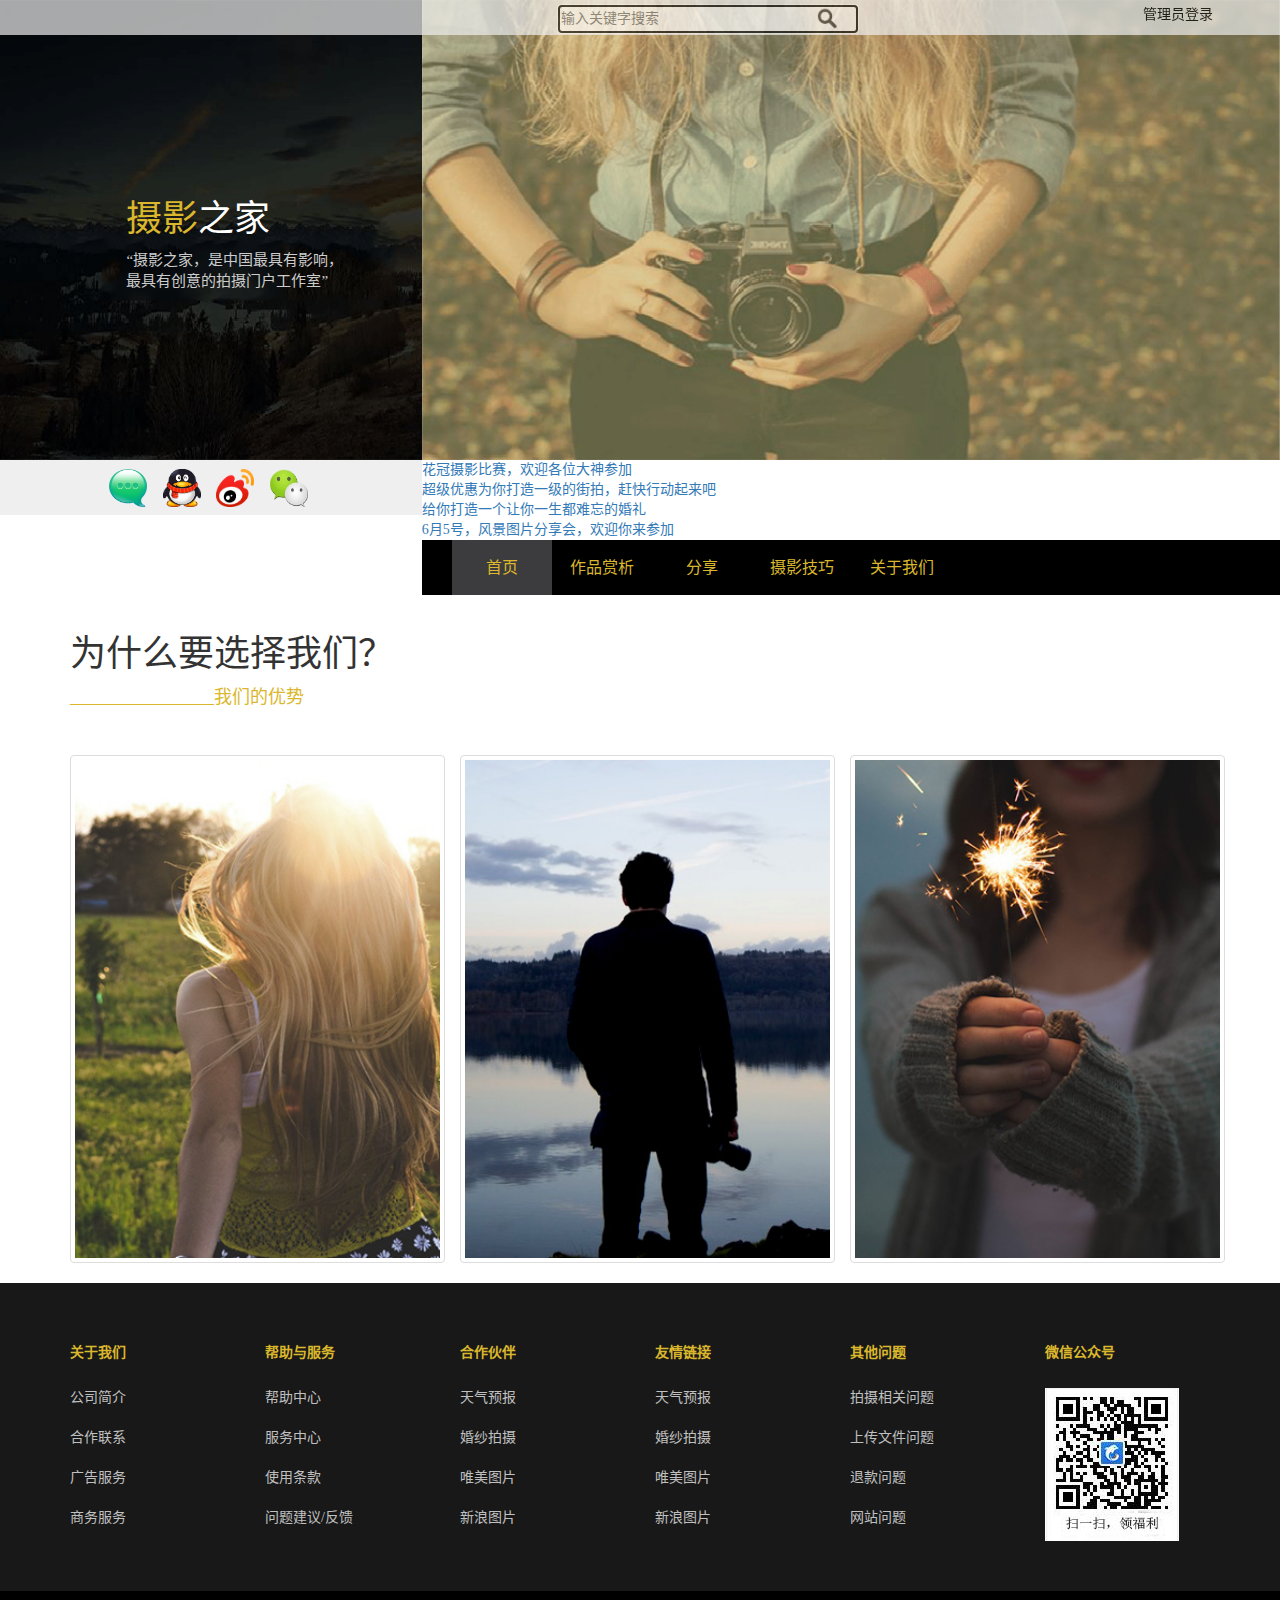
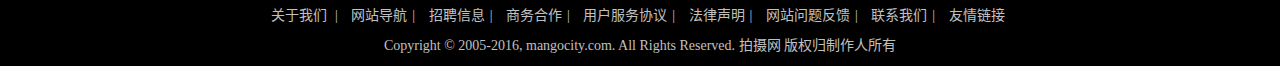
<file: gongyong/index.html>
<!DOCTYPE html>
<html lang="zh-CN">

	<head>
		<meta charset="utf-8">
		<meta http-equiv="X-UA-Compatible" content="IE=edge">
		<meta name="viewport" content="width=device-width, initial-scale=1">
		<title>首页</title>
		<link href="css/bootstrap.min.css" rel="stylesheet">
		<link rel="stylesheet" type="text/css" href="css/slick.css" />
		<link rel="stylesheet" type="text/css" href="css/slick-theme.css" />
		<link rel="stylesheet" type="text/css" href="css/gongyong.css" />
		<link rel="stylesheet" type="text/css" href="css/index.css" />

		<!--[if lt IE 9]>
      <script src="//cdn.bootcss.com/html5shiv/3.7.2/html5shiv.min.js"></script>
      <script src="//cdn.bootcss.com/respond.js/1.4.2/respond.min.js"></script>
    <![endif]-->
	</head>

	<body>
		<!--header开始-->
		<div class="header">
			<div class="container">
				<div class="row navbar-fixed-top header-top">
					<div class="col-xs-4 col-sm-4 col-md-4"><iframe name="weather_inc" src="http://i.tianqi.com/index.php?c=code&id=1" width="350" height="35" frameborder="0" marginwidth="0" marginheight="0" scrolling="no"></iframe></div>
					<div class="col-xs-4 col-sm-4 col-md-4">
						<form action="#" method="post" class="form">
							<input type="text" class="header-btn" placeholder="输入关键字搜索" autofocus="autofocus" />
							<input type="image" src="img/tubiao5.gif" class="header-img" />
						</form>
					</div>
					<div class="col-xs-4 col-sm-4 col-md-4"><span><a href="#">管理员登录</a></span></div>
				</div>
			</div>
			<div class="row header-aa">
				<div class="col-md-4">
					<div class="header-aa-aa">
						<div class="header-logo">
							<h1><span class="span-aa">摄影</span>之家</h1>
							<span class="span-bb">“摄影之家，是中国最具有影响，<br />最具有创意的拍摄门户工作室”</span>
						</div>
						<img src="img/header1.gif" />
						<div class="header-a1">
							<ul class="list-inline">
								<li>
									<a href="#"><img src="img/tubiao1.gif" /></a>
								</li>
								<li>
									<a href="#"><img src="img/tubiao2.gif" /></a>
								</li>
								<li>
									<a href="#"><img src="img/tubiao3.gif" /></a>
								</li>
								<li>
									<a href="#"><img src="img/tubiao4.gif" /></a>
								</li>
							</ul>
						</div>
					</div>
				</div>
				<div class="col-md-8">
					<div class="header-aa-bb">
						<div id="header-right">
							<div>
								<a href="#"><img src="img/header2.gif" /></a>
							</div>
							<div>
								<a href="#"><img src="img/header3.jpg" /></a>
							</div>
							<div>
								<a href="#"><img src="img/header5.jpg" /></a>
							</div>
							<div>
								<a href="#"><img src="img/header4.jpg" /></a>
							</div>
						</div>
						<div id="your-class">
							<div><a href="#">花冠摄影比赛，欢迎各位大神参加</a></div>
							<div><a href="#">超级优惠为你打造一级的街拍，赶快行动起来吧</a></div>
							<div><a href="#">给你打造一个让你一生都难忘的婚礼</a></div>
							<div><a href="#">6月5号，风景图片分享会，欢迎你来参加</a></div>
						</div>
						<div class="header-a2">
							<nav class="navbar navbar-default">
								<div class="container-fluid">
									<div class="navbar-header">
										<button type="button" class="navbar-toggle collapsed" data-toggle="collapse" data-target="#bs-example-navbar-collapse-1" aria-expanded="false">
								        <span class="sr-only">Toggle navigation</span>
								        <span class="icon-bar"></span>
								        <span class="icon-bar"></span>
								        <span class="icon-bar"></span>
								    </button>
									</div>
									<div class="collapse navbar-collapse" id="bs-example-navbar-collapse-1">
										<ul class="nav navbar-nav">
											<li class="active"><a href="#">首页 <span class="sr-only">(current)</span></a></li>
											<li><a href="#">作品赏析</a></li>
											<li><a href="#">分享</a></li>
											<li><a href="#">摄影技巧</a></li>
											<li><a href="#">关于我们</a></li>
										</ul>

									</div>
								</div>
							</nav>
						</div>
					</div>
				</div>
			</div>
		</div>
		<!--header结束-->
		<div class="index-content">
			<div class="container">
				<div class="index-content-top">
					<h1>为什么要选择我们？</h1>
					<p>________________我们的优势</p>
					<div class="row">
						<div class="col-xs-12 .col-sm-4 col-md-4">
							<a href="#" class="thumbnail">
								<img src="img/index-content1.jpg">
							</a>
						</div>
						<div class="col-xs-12 .col-sm-4 col-md-4">
							<a href="#" class="thumbnail">
								<img src="img/index-content2.jpg">
							</a>
						</div>
						<div class="col-xs-12 .col-sm-4 col-md-4">
							<a href="#" class="thumbnail">
								<img src="img/index-content3.jpg">
							</a>
						</div>

					</div>
				</div>
			</div>
		</div>
		<!--footer开始-->
		<div class="footer">
			<div class="container container-aa">
				<div class="row footer-row">
					<div class="col-md-2">
						<dl>
							<dt><a href="#">关于我们</a></dt>
							<dd><a href="#">公司简介</a></dd>
							<dd><a href="#">合作联系</a></dd>
							<dd><a href="#">广告服务</a></dd>
							<dd><a href="#">商务服务</a></dd>
						</dl>
					</div>
					<div class="col-md-2">
						<dl>
							<dt><a href="#">帮助与服务</a></dt>
							<dd><a href="#">帮助中心</a></dd>
							<dd><a href="#">服务中心</a></dd>
							<dd><a href="#">使用条款</a></dd>
							<dd><a href="#">问题建议/反馈</a></dd>
						</dl>
					</div>
					<div class="col-md-2">
						<dl>
							<dt><a href="#">合作伙伴</a></dt>
							<dd><a href="#">天气预报</a></dd>
							<dd><a href="#">婚纱拍摄</a></dd>
							<dd><a href="#">唯美图片</a></dd>
							<dd><a href="#">新浪图片</a></dd>
						</dl>
					</div>
					<div class="col-md-2">
						<dl>
							<dt><a href="#">友情链接</a></dt>
							<dd><a href="#">天气预报</a></dd>
							<dd><a href="#">婚纱拍摄</a></dd>
							<dd><a href="#">唯美图片</a></dd>
							<dd><a href="#">新浪图片</a></dd>
						</dl>
					</div>
					<div class="col-md-2">
						<dl>
							<dt><a href="#">其他问题</a></dt>
							<dd><a href="#">拍摄相关问题</a></dd>
							<dd><a href="#">上传文件问题</a></dd>
							<dd><a href="#">退款问题</a></dd>
							<dd><a href="#">网站问题</a></dd>

						</dl>
					</div>
					<div class="col-md-2">
						<dl>
							<dt><a href="#">微信公众号</a></dt>
							<dd>
								<a href="#"><img src="img/footer.JPG" /></a>
							</dd>
							<dd>
								<form action="#" method="post" class="form">
									<input type="text" class="header-btn" placeholder="输入关键字搜索" autofocus="autofocus" />
									<input type="image" src="img/tubiao5.gif" class="header-img" />
								</form>
							</dd>
						</dl>
					</div>
				</div>
			</div>
			<div class="footer-bb">
				<div class="container text-center footer-dd">
					<ul class="list-inline" style="padding-top: 15px;">
						<li><a href="">关于我们 <span>|</span></a></li>
						<li><a href="">网站导航<span>|</span></a></li>
						<li><a href="">招聘信息<span>|</span></a></li>
						<li><a href="">商务合作<span>|</span></a></li>
						<li><a href="">用户服务协议<span>|</span></a></li>
						<li><a href="">法律声明<span>|</span> </a></li>
						<li><a href="">网站问题反馈<span>|</span></a></li>
						<li><a href="">联系我们<span>|</span></a></li>
						<li><a href=""> 友情链接</a></li>
					</ul>
					<p>Copyright © 2005-2016, mangocity.com. All Rights Reserved. 拍摄网 版权归制作人所有</p>
				</div>
			</div>
		</div>
		<!--footer结束-->
		<script src="js/jquery-1.10.2.min.js" type="text/javascript" charset="utf-8"></script>
		<script src="js/bootstrap.min.js"></script>
		<script src="js/slick.min.js" type="text/javascript" charset="utf-8"></script>
		<script src="js/gongyong.js" type="text/javascript" charset="utf-8"></script>
	</body>

</html>
</file>
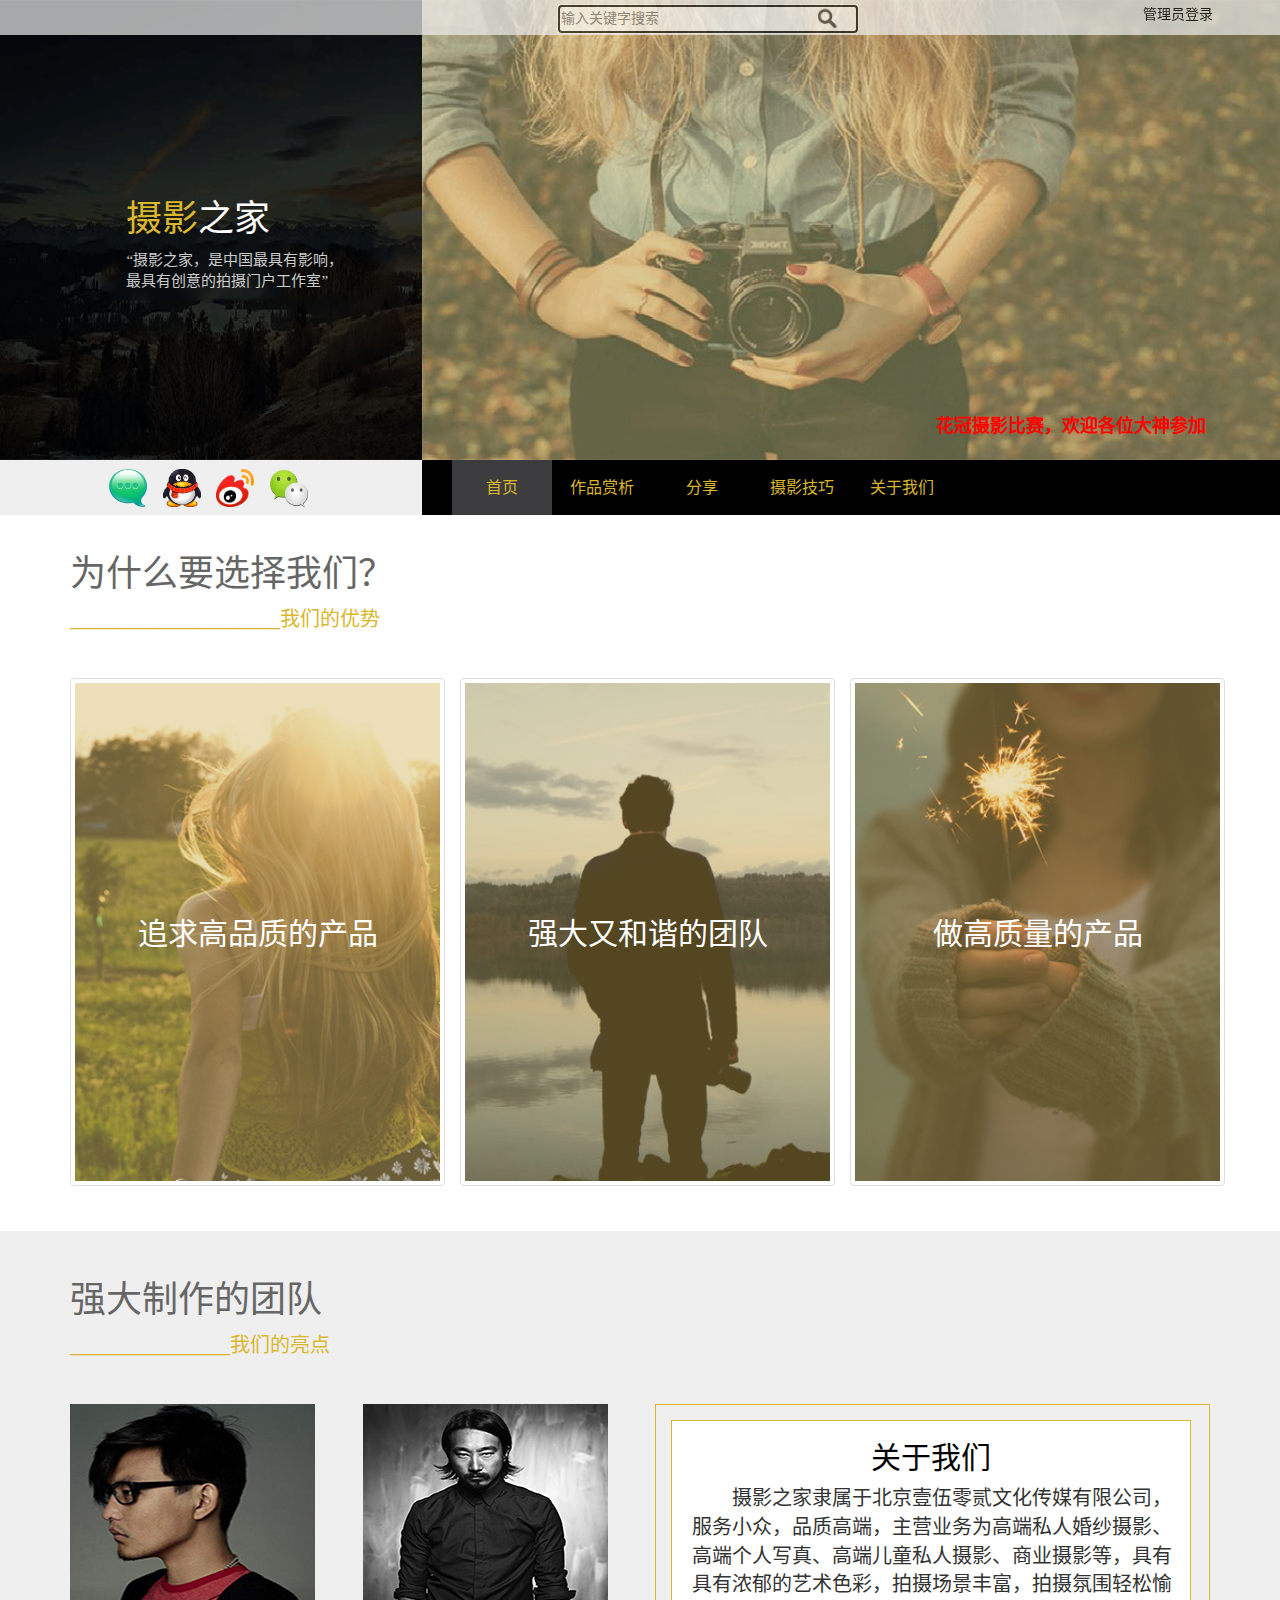
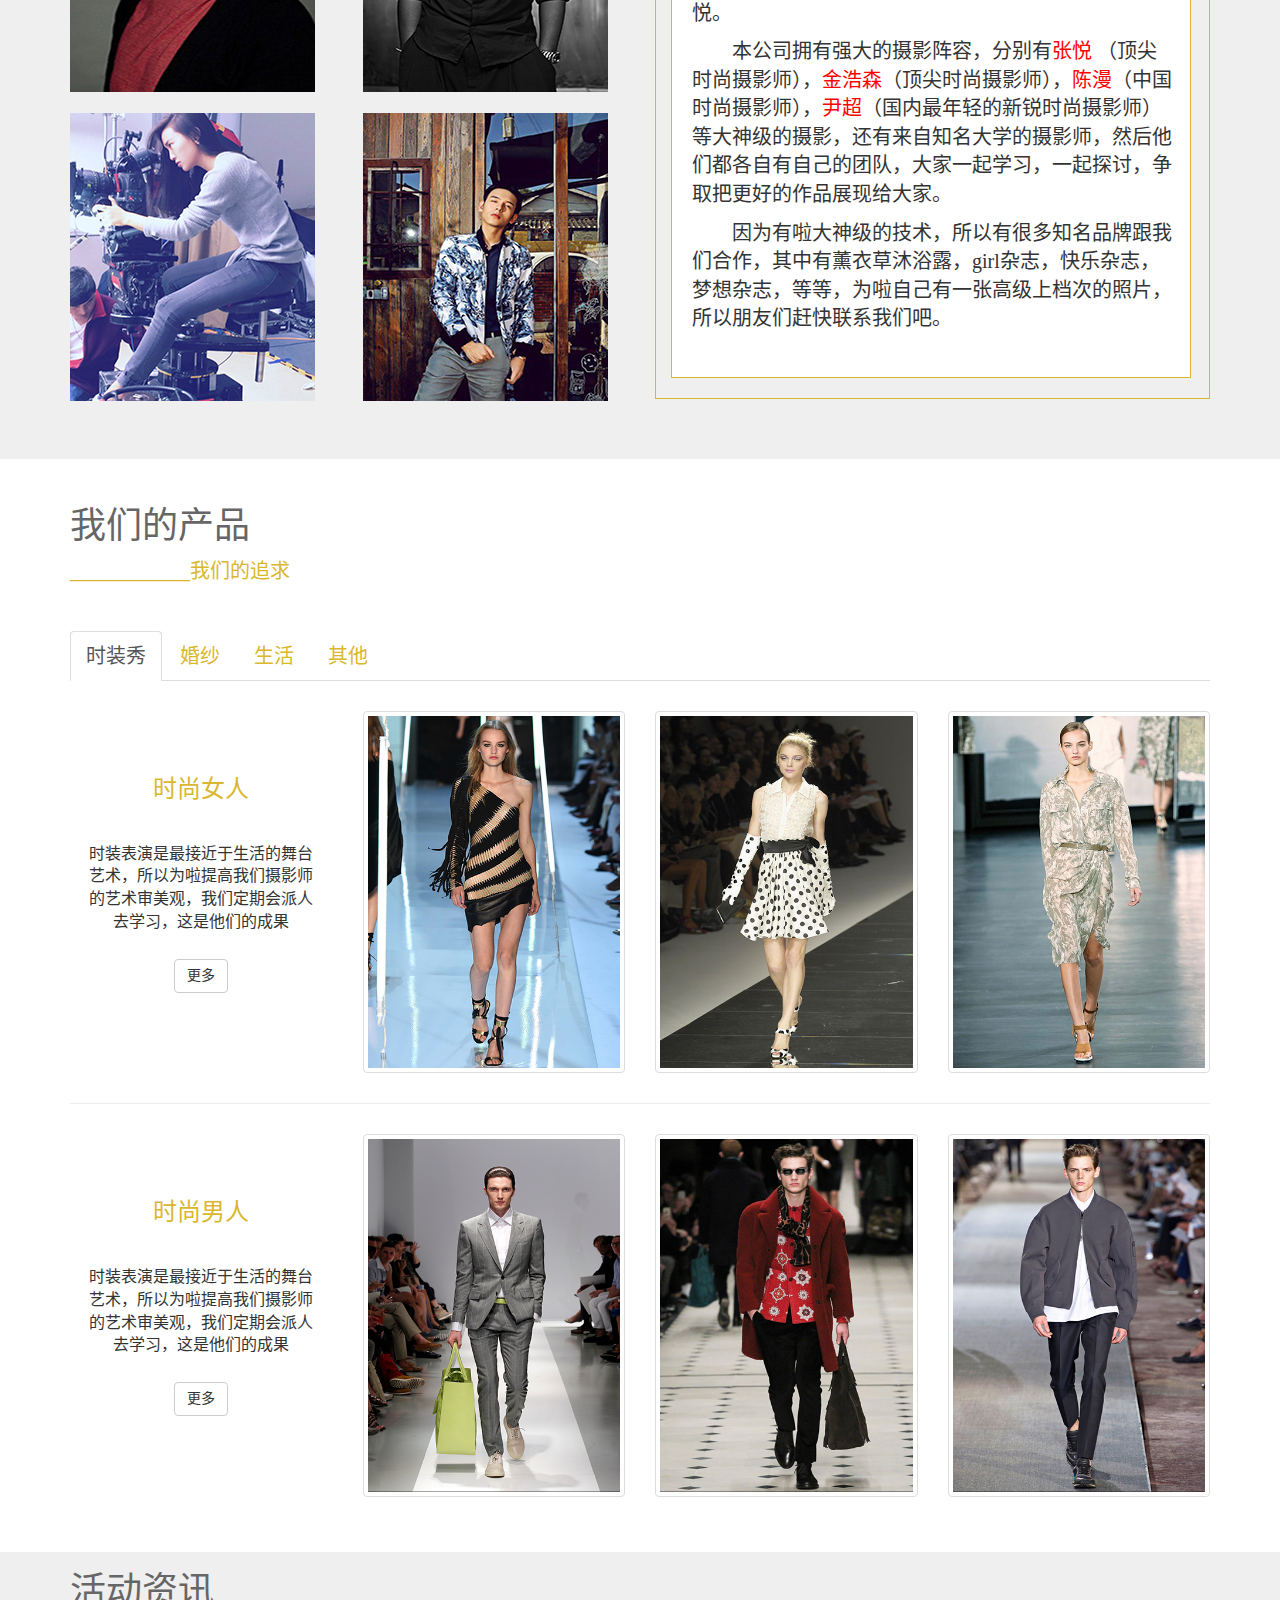
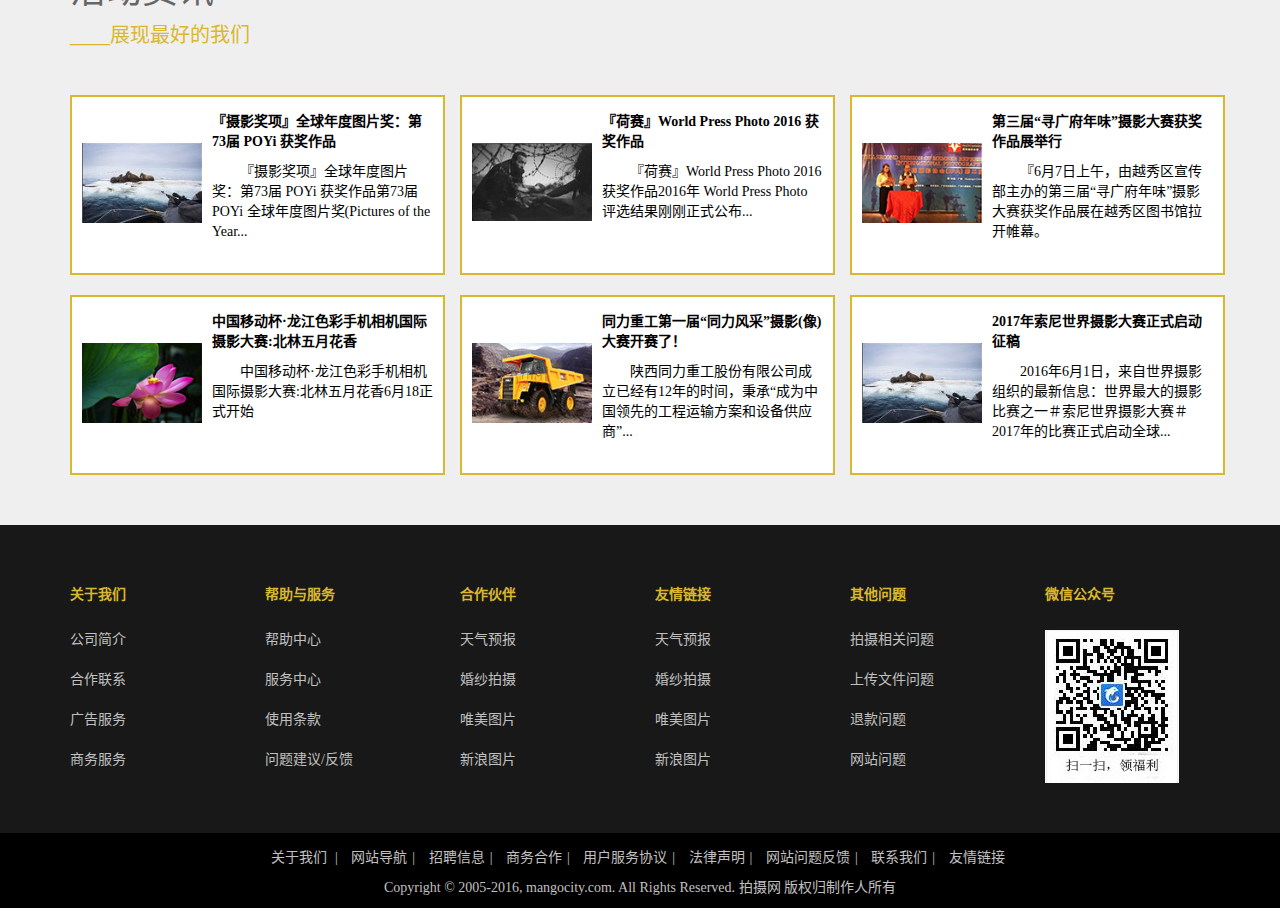
<file: xiangmu/index.html>
<!DOCTYPE html>
<html lang="zh-CN">

	<head>
		<meta charset="utf-8">
		<meta http-equiv="X-UA-Compatible" content="IE=edge">
		<meta name="viewport" content="width=device-width, initial-scale=1">
		<title>主页</title>
		<link href="css/bootstrap.min.css" rel="stylesheet">
		<link rel="stylesheet" type="text/css" href="css/slick.css" />
		<link rel="stylesheet" type="text/css" href="css/slick-theme.css" />
		<link rel="stylesheet" type="text/css" href="css/gongyong.css" />
		<link rel="stylesheet" type="text/css" href="css/index.css" />

		<!--[if lt IE 9]>
      <script src="//cdn.bootcss.com/html5shiv/3.7.2/html5shiv.min.js"></script>
      <script src="//cdn.bootcss.com/respond.js/1.4.2/respond.min.js"></script>
    <![endif]-->
	</head>

	<body>
		<!--header开始-->
		<div class="header">
			<div class="container">
				<div class="row navbar-fixed-top header-top">
					<div class="col-xs-4 col-sm-4 col-md-4"><iframe name="weather_inc" src="http://i.tianqi.com/index.php?c=code&id=1" width="350" height="35" frameborder="0" marginwidth="0" marginheight="0" scrolling="no"></iframe></div>
					<div class="col-xs-4 col-sm-4 col-md-4">
						<form action="#" method="post" class="form">
							<input type="text" class="header-btn" placeholder="输入关键字搜索" autofocus="autofocus" />
							<input type="image" src="img/tubiao5.gif" class="header-img" />
						</form>
					</div>
					<div class="col-xs-4 col-sm-4 col-md-4"><span><a href="#">管理员登录</a></span></div>
				</div>
			</div>
			<div class="row header-aa">
				<div class="col-md-4">
					<div class="header-aa-aa">
						<div class="header-logo">
							<h1><span class="span-aa">摄影</span>之家</h1>
							<span class="span-bb">“摄影之家，是中国最具有影响，<br />最具有创意的拍摄门户工作室”</span>
						</div>
						<img src="img/header1.gif" />
						<div class="header-a1">
							<ul class="list-inline">
								<li>
									<a href="#"><img src="img/tubiao1.gif" /></a>
								</li>
								<li>
									<a href="#"><img src="img/tubiao2.gif" /></a>
								</li>
								<li>
									<a href="#"><img src="img/tubiao3.gif" /></a>
								</li>
								<li>
									<a href="#"><img src="img/tubiao4.gif" /></a>
								</li>
							</ul>
						</div>
					</div>
				</div>
				<div class="col-md-8">
					<div class="header-aa-bb">
						<div id="header-right">
							<div>
								<a href="#"><img src="img/header2.gif" /></a>
								<span class="span-cc">花冠摄影比赛，欢迎各位大神参加</span>
							</div>
							<div>
								<a href="#"><img src="img/header3.jpg" /></a>
								<span class="span-cc">超级优惠为你打造一级的街拍，赶快行动起来吧</span>
							</div>
							<div>
								<a href="#"><img src="img/header5.jpg" /></a>
								<span class="span-cc">给你打造一个让你一生都难忘的婚礼</span>
							</div>
							<div>
								<a href="#"><img src="img/header4.jpg" /></a>
								<span class="span-cc">6月5号，风景图片分享会，欢迎你来参加</span>
							</div>
						</div>
						<div class="header-a2">
							<nav class="navbar navbar-default">
								<div class="container-fluid">
									<div class="navbar-header">
										<button type="button" class="navbar-toggle collapsed" data-toggle="collapse" data-target="#bs-example-navbar-collapse-1" aria-expanded="false">
								        <span class="sr-only">Toggle navigation</span>
								        <span class="icon-bar"></span>
								        <span class="icon-bar"></span>
								        <span class="icon-bar"></span>
								    </button>
									</div>
									<div class="collapse navbar-collapse" id="bs-example-navbar-collapse-1">
										<ul class="nav navbar-nav">
											<li class="active"><a href="#">首页 <span class="sr-only">(current)</span></a></li>
											<li><a href="#">作品赏析</a></li>
											<li><a href="#">分享</a></li>
											<li><a href="#">摄影技巧</a></li>
											<li><a href="#">关于我们</a></li>
										</ul>
									</div>
								</div>
							</nav>
						</div>
					</div>
				</div>
			</div>
		</div>
		<!--header结束-->

		<!--主体内容开始-->
		<div class="index-content">
			<div class="index-content-top">
				<div class="container">
					<h1><a href="#">为什么要选择我们？</a></h1>
					<p class="p-aa"><a href="#">_____________________我们的优势</a></p>
					<div class="row">
						<div class="col-xs-12 .col-sm-4 col-md-4">
							<a href="#" class="thumbnail">
								<div class="content-left">
									<img src="img/index-content1.jpg">
									<div class="content-left-aa">
										<p>追求高品质的产品</p>
									</div>
								</div>
							</a>
						</div>
						<div class="col-xs-12 .col-sm-4 col-md-4">
							<a href="#" class="thumbnail">
								<div class="content-left">
									<img src="img/index-content2.jpg">
									<div class="content-left-aa">
										<p>强大又和谐的团队</p>
									</div>
								</div>
							</a>
						</div>
						<div class="col-xs-12 .col-sm-4 col-md-4">
							<a href="#" class="thumbnail">
								<div class="content-left">
									<img src="img/index-content3.jpg">
									<div class="content-left-aa">
										<p>做高质量的产品</p>
									</div>
								</div>
							</a>
						</div>
					</div>
				</div>
			</div>
			<div class="index-content-center">
				<div class="container">
					<h1><a href="#">强大制作的团队</a></h1>
					<p class="p-aa"><a href="#">________________我们的亮点</a></p>
					<div class="row">
						<div class="col-xs-12 .col-sm-12 col-md-6">
							<div class="row">
								<div class="col-xs-6 col-sm-6 col-md-6">
									<div class="center-left">
										<div class="center-left1">
											<div class="center-left1-aa">
												<i class="fa fa-search fa-2x gold-text"><a href="#" data-toggle="modal" data-target="#myModal"><img src="img/tubiao6.gif"/></a></i>
												<h3 class="gold-text text-uppercase">张悦</h3>
												<p class="text-uppercase white-text">中国时尚顶级摄影师</p>
											</div>
										</div>
										<img src="img/张悦.jpg" alt="Product Type 1" class="product-type-img img-responsive">
									</div>
								</div>
								<div class="col-xs-6 col-sm-6 col-md-6">
									<div class="center-left">
										<div class="center-left1">
											<div class="center-left1-aa">
												<i class="fa fa-search fa-2x gold-text"><a href="#" data-toggle="modal" data-target="#myModal"><img src="img/tubiao6.gif"/></a></i>
												<h3 class="gold-text text-uppercase">尹超</h3>
												<p class="text-uppercase white-text">中国时尚顶级摄影师</p>
											</div>
										</div>
										<img src="img/index-4.jpg" alt="Product Type 1" class="product-type-img img-responsive">
									</div>
								</div>
							</div>
							<div class="row">
								<div class="col-xs-6 col-sm-6 col-md-6">
									<div class="center-left">
										<div class="center-left1">
											<div class="center-left1-aa">
												<i class="fa fa-search fa-2x gold-text"><a href="#" data-toggle="modal" data-target="#myModal"><img src="img/tubiao6.gif"/></a></i>
												<h3 class="gold-text text-uppercase">陈曼</h3>
												<p class="text-uppercase white-text">中国时尚顶级摄影师</p>
											</div>
										</div>
										<img src="img/陈曼.jpg" alt="Product Type 1" class="product-type-img img-responsive">
									</div>
								</div>
								<div class="col-xs-6 col-sm-6 col-md-6">
									<div class="center-left">
										<div class="center-left1">
											<div class="center-left1-aa">
												<i class="fa fa-search fa-2x gold-text"><a href="#" data-toggle="modal" data-target="#myModal"><img src="img/tubiao6.gif"/></a></i>
												<h3 class="gold-text text-uppercase">金浩森</h3>
												<p class="text-uppercase white-text">中国时尚顶级摄影师</p>
											</div>
										</div>
										<img src="img/金浩森.jpg" alt="Product Type 1" class="product-type-img img-responsive">
									</div>
								</div>
							</div>
						</div>
						<div class="col-xs-12 col-sm-12 col-md-6">
							<div class="center-right">
								<div class="center-right1">
									<h2><a href="#">关于我们</a></h2>
									<p>摄影之家隶属于北京壹伍零贰文化传媒有限公司，服务小众，品质高端，主营业务为高端私人婚纱摄影、高端个人写真、高端儿童私人摄影、商业摄影等，具有具有浓郁的艺术色彩，拍摄场景丰富，拍摄氛围轻松愉悦。</p>
									<p>本公司拥有强大的摄影阵容，分别有<span class="index-span-aa"><a href="#">张悦</a></span> （顶尖时尚摄影师），<span class="index-span-aa"><a href="#">金浩森</a></span>（顶尖时尚摄影师），<span class="index-span-aa"><a href="#">陈漫</a></span>（中国时尚摄影师），<span class="index-span-aa"><a href="#">尹超</a></span>（国内最年轻的新锐时尚摄影师）等大神级的摄影，还有来自知名大学的摄影师，然后他们都各自有自己的团队，大家一起学习，一起探讨，争取把更好的作品展现给大家。</p>
									<p>因为有啦大神级的技术，所以有很多知名品牌跟我们合作，其中有薰衣草沐浴露，girl杂志，快乐杂志，梦想杂志，等等，为啦自己有一张高级上档次的照片，所以朋友们赶快联系我们吧。</p>
								</div>
							</div>
						</div>
					</div>
				</div>
			</div>

			<!--模态框-->
			<!--第一个-->
			<div class="modal fade" id="myModal" tabindex="-1" role="dialog" aria-labelledby="myModalLabel">
				<div class="modal-dialog" role="document">
					<div class="modal-content">
						<div class="modal-header">
							<button type="button" class="close" data-dismiss="modal" aria-label="Close"><span aria-hidden="true">&times;</span></button>
							<h4 class="modal-title" id="myModalLabel">张悦</h4>
						</div>
						<div class="modal-body">
							<p>张悦（ZACK ZHANG），国内顶尖时尚摄影师，1980年出生于北京。他的摄影作品有着令人过目难忘的华丽质感与灵动生气，他对色彩与光线的调配能力更是让人惊叹。他以摩登的独特视角与语言，跨越时装,影像等时尚文化领域的平面创作，受到多种国际品牌杂志的青睐。其创意和理念被海外众多的一线杂志与国际顶级品牌认同并与其达成共识。</p>
						</div>
						<div class="modal-footer">
							<button type="button" class="btn btn-default" data-dismiss="modal">Close</button>
							<button type="button" class="btn btn-primary">Save changes</button>
						</div>
					</div>
				</div>
			</div>
			<!--下面部分1-->
			<div class="index-content-bttom">
				<div class="container">
					<h1><a href="#">我们的产品</a></h1>
					<p class="p-aa"><a href="#">____________我们的追求</a></p>
					<div>
						<ul class="nav nav-tabs" role="tablist">
							<li role="presentation" class="active"><a href="#home" aria-controls="home" role="tab" data-toggle="tab">时装秀</a></li>
							<li role="presentation"><a href="#profile" aria-controls="profile" role="tab" data-toggle="tab">婚纱</a></li>
							<li role="presentation"><a href="#messages" aria-controls="messages" role="tab" data-toggle="tab">生活</a></li>
							<li role="presentation"><a href="#settings" aria-controls="settings" role="tab" data-toggle="tab">其他</a></li>
						</ul>
						<div class="tab-content">
							<!--时装秀-->
							<div role="tabpanel" class="tab-pane active" id="home">
								<div class="row index-row">
									<div class="col-xs-12 col-sm-6 col-md-3">
										<div class="index-row-aa">
											<h3><a href="#">时尚女人</a></h3>
											<p>时装表演是最接近于生活的舞台艺术，所以为啦提高我们摄影师的艺术审美观，我们定期会派人去学习，这是他们的成果</p>
											<a class="btn btn-default" href="#" role="button">更多</a>
										</div>
									</div>
									<div class="col-xs-12 col-sm-6 col-md-3">
										<a href="#" class="thumbnail">
											<div class="index-row-bb">
												<img class="index-bottom-img" src="img/shizhuang6.jpeg">
												<div class="index-row-bb1">
													<h5>金浩森的作品</h5>
													<p>米兰时装秀</p>
												</div>
											</div>
										</a>
									</div>
									<div class="col-xs-12 col-sm-6 col-md-3">
										<a href="#" class="thumbnail">
											<div class="index-row-bb">
												<img class="index-bottom-img" src="img/shizhuang2.jpg">
												<div class="index-row-bb1">
													<h5>张悦的作品</h5>
													<p>米兰时装秀</p>
												</div>
											</div>
										</a>
									</div>
									<div class="col-xs-12 col-sm-6 col-md-3">
										<a href="#" class="thumbnail">
											<div class="index-row-bb">
												<img class="index-bottom-img" src="img/shizhuang3.jpg">
												<div class="index-row-bb1">
													<h5>陈曼的作品</h5>
													<p>米兰时装秀</p>
												</div>
											</div>

										</a>
									</div>
								</div>
								<hr />
								<div class="row index-row">
									<div class="col-xs-12 col-sm-6 col-md-3">
										<div class="index-row-aa">
											<h3><a href="#">时尚男人</a></h3>
											<p>时装表演是最接近于生活的舞台艺术，所以为啦提高我们摄影师的艺术审美观，我们定期会派人去学习，这是他们的成果</p>
											<a class="btn btn-default" href="#" role="button">更多</a>
										</div>
									</div>
									<div class="col-xs-12 col-sm-6 col-md-3">
										<a href="#" class="thumbnail">
											<div class="index-row-bb">
												<img class="index-bottom-img" src="img/shizhuang7.jpg">
												<div class="index-row-bb1">
													<h5>金浩森的作品</h5>
													<p>米兰时装秀</p>
												</div>
											</div>

										</a>
									</div>
									<div class="col-xs-12 col-sm-6 col-md-3">
										<a href="#" class="thumbnail">
											<div class="index-row-bb">
												<img class="index-bottom-img" src="img/shizhuang4.jpg">
												<div class="index-row-bb1">
													<h5>陈曼的作品</h5>
													<p>米兰时装秀</p>
												</div>
											</div>

										</a>
									</div>
									<div class="col-xs-12 col-sm-6 col-md-3">
										<a href="#" class="thumbnail">
											<div class="index-row-bb">
												<img class="index-bottom-img" src="img/shizhuang8.jpg">
												<div class="index-row-bb1">
													<h5>张悦的作品</h5>
													<p>米兰时装秀</p>
												</div>
											</div>
										</a>
									</div>
								</div>

							</div>
							<!--婚纱-->
							<div role="tabpanel" class="tab-pane" id="profile">
								<div class="row index-row">
									<div class="col-xs-12 col-sm-6 col-md-3">
										<div class="index-row-aa">
											<h3><a href="#">时尚婚纱</a></h3>
											<p>婚纱照的风格如同清新淡雅的风，让人身心放松，领导这今年的婚纱摄影的流行趋势。生活化的场景、温馨的氛围、幸福感的流露是样照创作者关注的焦点</p>
											<a class="btn btn-default" href="#" role="button">更多</a>
										</div>
									</div>
									<div class="col-xs-12 col-sm-6 col-md-3">
										<a href="#" class="thumbnail">
											<div class="index-row-bb">
												<img class="index-bottom-img" src="img/hunsha10.jpg">
												<div class="index-row-bb1">
													<h5>陈曼的作品</h5>
													<p>米兰时装秀</p>
												</div>
											</div>
										</a>
									</div>
									<div class="col-xs-12 col-sm-6 col-md-3">
										<a href="#" class="thumbnail">
											<div class="index-row-bb">
												<img class="index-bottom-img" src="img/hunsha2.jpg">
												<div class="index-row-bb1">
													<h5>张悦的作品</h5>
													<p>米兰时装秀</p>
												</div>
											</div>
										</a>
									</div>
									<div class="col-xs-12 col-sm-6 col-md-3">
										<a href="#" class="thumbnail">
											<div class="index-row-bb">
												<img class="index-bottom-img" src="img/hunsha8.jpg">
												<div class="index-row-bb1">
													<h5>陈曼的作品</h5>
													<p>米兰时装秀</p>
												</div>
											</div>

										</a>
									</div>
								</div>
								<hr />
								<div class="row index-row">
									<div class="col-xs-12 col-sm-6 col-md-3">
										<div class="index-row-aa">
											<h3><a href="#">流行婚纱</a></h3>
											<p>风格自然清晰，拍摄技法也以抓拍为主，作品出来后可看性很多，细节也很丰富，迎合了追求简约素朴的新要求</p>
											<a class="btn btn-default" href="#" role="button">更多</a>
										</div>
									</div>
									<div class="col-xs-12 col-sm-6 col-md-3">
										<a href="#" class="thumbnail">
											<div class="index-row-bb">
												<img class="index-bottom-img" src="img/hunsha9.jpg">
												<div class="index-row-bb1">
													<h5>尹超的作品</h5>
													<p>米兰时装秀</p>
												</div>
											</div>

										</a>
									</div>
									<div class="col-xs-12 col-sm-6 col-md-3">
										<a href="#" class="thumbnail">
											<div class="index-row-bb">
												<img class="index-bottom-img" src="img/hunsha3.jpg">
												<div class="index-row-bb1">
													<h5>金浩森的作品</h5>
													<p>米兰时装秀</p>
												</div>
											</div>

										</a>
									</div>
									<div class="col-xs-12 col-sm-6 col-md-3">
										<a href="#" class="thumbnail">
											<div class="index-row-bb">
												<img class="index-bottom-img" src="img/hunsha6.jpg">
												<div class="index-row-bb1">
													<h5>陈曼的作品</h5>
													<p>米兰时装秀</p>
												</div>
											</div>
										</a>
									</div>
								</div>
							</div>
							<!--生活-->
							<div role="tabpanel" class="tab-pane" id="messages">
								<div class="row index-row">
									<div class="col-xs-6 col-md-3">
										<div class="index-row-aa">
											<h3><a href="#">外景拍摄</a></h3>
											<p>自然与内景拍摄差别很大，更贴近自然、更清新唯美、更具有独一性。景色真实自然，接近人与自然和谐共处的主题，且大方美丽，优雅安详。</p>
											<a class="btn btn-default" href="#" role="button">更多</a>
										</div>
									</div>
									<div class="col-xs-12 col-sm-6 col-md-3">
										<a href="#" class="thumbnail">
											<div class="index-row-bb">
												<img class="index-bottom-img" src="img/index-shenghuo1.jpg">
												<div class="index-row-bb1">
													<h5>金浩森的作品</h5>
													<p>米兰时装秀</p>
												</div>
											</div>
										</a>
									</div>
									<div class="col-xs-12 col-sm-6 col-md-3">
										<a href="#" class="thumbnail">
											<div class="index-row-bb">
												<img class="index-bottom-img" src="img/index-shenghuo2.jpg">
												<div class="index-row-bb1">
													<h5>张悦的作品</h5>
													<p>米兰时装秀</p>
												</div>
											</div>
										</a>
									</div>
									<div class="col-xs-12 col-sm-6 col-md-3">
										<a href="#" class="thumbnail">
											<div class="index-row-bb">
												<img class="index-bottom-img" src="img/index-shenghuo3.jpg">
												<div class="index-row-bb1">
													<h5>陈曼的作品</h5>
													<p>米兰时装秀</p>
												</div>
											</div>

										</a>
									</div>
								</div>
								<hr />
								<div class="row index-row">
									<div class="col-xs-12 col-sm-6 col-md-3">
										<div class="index-row-aa">
											<h3><a href="#">街拍</a></h3>
											<p>快闪的、仓促的、突然的、简单的，以及咔嚓的声音、快速且灵活的移动、猛然获取的镜头是我们对街拍的追求</p>
											<a class="btn btn-default" href="#" role="button">更多</a>
										</div>
									</div>
									<div class="col-xs-12 col-sm-6 col-md-3">
										<a href="#" class="thumbnail">
											<div class="index-row-bb">
												<img class="index-bottom-img" src="img/index-jiepai2.jpeg">
												<div class="index-row-bb1">
													<h5>张悦的作品</h5>
													<p>米兰时装秀</p>
												</div>
											</div>

										</a>
									</div>
									<div class="col-xs-12 col-sm-6 col-md-3">
										<a href="#" class="thumbnail">
											<div class="index-row-bb">
												<img class="index-bottom-img" src="img/index-jiepai1.jpeg">
												<div class="index-row-bb1">
													<h5>尹超的作品</h5>
													<p>米兰时装秀</p>
												</div>
											</div>

										</a>
									</div>
									<div class="col-xs-12 col-sm-6 col-md-3">
										<a href="#" class="thumbnail">
											<div class="index-row-bb">
												<img class="index-bottom-img" src="img/index-jiepai3.jpg">
												<div class="index-row-bb1">
													<h5>陈曼的作品</h5>
													<p>米兰时装秀</p>
												</div>
											</div>
										</a>
									</div>
								</div>
							</div>
							<!--其他-->
							<div role="tabpanel" class="tab-pane" id="settings">
								<div class="row index-row">
									<div class="col-xs-12 col-sm-6 col-md-3">
										<div class="index-row-aa">
											<h3><a href="#">时尚生活</a></h3>
											<p>时装表演是最接近于生活的舞台艺术，所以为啦提高我们摄影师的艺术审美观，我们定期会派人去学习，这是他们的成果</p>
											<a class="btn btn-default" href="#" role="button">更多</a>
										</div>
									</div>
									<div class="col-xs-12 col-sm-6 col-md-3">
										<a href="#" class="thumbnail">
											<div class="index-row-bb">
												<img class="index-bottom-img" src="img/index-qita1.jpg">
												<div class="index-row-bb1">
													<h5>尹超的作品</h5>
													<p>米兰时装秀</p>
												</div>
											</div>
										</a>
									</div>
									<div class="col-xs-12 col-sm-6 col-md-3">
										<a href="#" class="thumbnail">
											<div class="index-row-bb">
												<img class="index-bottom-img" src="img/index-qita2.jpg">
												<div class="index-row-bb1">
													<h5>陈曼的作品</h5>
													<p>米兰时装秀</p>
												</div>
											</div>
										</a>
									</div>
									<div class="col-xs-12 col-sm-6 col-md-3">
										<a href="#" class="thumbnail">
											<div class="index-row-bb">
												<img class="index-bottom-img" src="img/index-qita3.jpg">
												<div class="index-row-bb1">
													<h5>张悦的作品</h5>
													<p>米兰时装秀</p>
												</div>
											</div>

										</a>
									</div>
								</div>
								<hr />
								<div class="row index-row">
									<div class="col-xs-12 col-sm-6 col-md-3">
										<div class="index-row-aa">
											<h3><a href="#">唯美作品</a></h3>
											<p>时装表演是最接近于生活的舞台艺术，所以为啦提高我们摄影师的艺术审美观，我们定期会派人去学习，这是他们的成果</p>
											<a class="btn btn-default" href="#" role="button">更多</a>
										</div>
									</div>
									<div class="col-xs-12 col-sm-6 col-md-3">
										<a href="#" class="thumbnail">
											<div class="index-row-bb">
												<img class="index-bottom-img" src="img/index-qita4.jpg">
												<div class="index-row-bb1">
													<h5>陈曼的作品</h5>
													<p>米兰时装秀</p>
												</div>
											</div>

										</a>
									</div>
									<div class="col-xs-12 col-sm-6 col-md-3">
										<a href="#" class="thumbnail">
											<div class="index-row-bb">
												<img class="index-bottom-img" src="img/index-qita5.jpg">
												<div class="index-row-bb1">
													<h5>张悦的作品</h5>
													<p>米兰时装秀</p>
												</div>
											</div>

										</a>
									</div>
									<div class="col-xs-12 col-sm-6 col-md-3">
										<a href="#" class="thumbnail">
											<div class="index-row-bb">
												<img class="index-bottom-img" src="img/index-qita6.jpg">
												<div class="index-row-bb1">
													<h5>尹超的作品</h5>
													<p>米兰时装秀</p>
												</div>
											</div>
										</a>
									</div>
								</div>
							</div>
						</div>
					</div>
				</div>
			</div>
			<!--下面部分2-->
			<div class="index-content-bttom1">
				<div class="container">
					<h1><a href="#">活动资讯</a></h1>
					<p class="p-aa"><a href="#">____展现最好的我们</a></p>
					<div class="row">
						<div class="col-xs-12 col-sm-6 col-md-4 index-bottom-row">
							<div class="index-bottom1">
								<div class="index-bottom1-left">
									<a href="#"><img class="index-bottom1-img" src="img/index-huodong1.gif" /></a>
									<div class="index-bottom1-sou">
										<a href="#"><img class="index-souimg" src="img/tubiao6.gif" /></a>
									</div>
								</div>
								<div class="index-bottom1-right">
									<dl>
										<dt><a href="#">『摄影奖项』全球年度图片奖：第73届 POYi 获奖作品</a></dt>
										<dd><a href="#">『摄影奖项』全球年度图片奖：第73届 POYi 获奖作品第73届 POYi 全球年度图片奖(Pictures of the Year...</a></dd>
									</dl>
								</div>
							</div>
						</div>
						<div class="col-xs-12 col-sm-6 col-md-4">
							<div class="index-bottom1">
								<div class="index-bottom1-left">
									<a href="#"><img class="index-bottom1-img" src="img/index-huodong2.gif" /></a>
									<div class="index-bottom1-sou">
										<a href="#"><img class="index-souimg" src="img/tubiao6.gif" /></a>
									</div>
								</div>
								<div class="index-bottom1-right">
									<dl>
										<dt><a href="#">『荷赛』World Press Photo 2016 获奖作品</a></dt>
										<dd><a href="#">『荷赛』World Press Photo 2016 获奖作品2016年 World Press Photo 评选结果刚刚正式公布...</a></dd>
									</dl>
								</div>
							</div>
						</div>
						<div class="col-xs-12 col-sm-6 col-md-4">
							<div class="index-bottom1">
								<div class="index-bottom1-left">
									<a href="#"><img class="index-bottom1-img" src="img/index-huodong3.JPG" /></a>
									<div class="index-bottom1-sou">
										<a href="#"><img class="index-souimg" src="img/tubiao6.gif" /></a>
									</div>
								</div>
								<div class="index-bottom1-right">
									<dl>
										<dt><a href="#">第三届“寻广府年味”摄影大赛获奖作品展举行</a></dt>
										<dd><a href="#">『6月7日上午，由越秀区宣传部主办的第三届“寻广府年味”摄影大赛获奖作品展在越秀区图书馆拉开帷幕。</a></dd>
									</dl>
								</div>
							</div>
						</div>
						<div class="col-xs-12 col-sm-6 col-md-4">
							<div class="index-bottom1">
								<div class="index-bottom1-left">
									<a href="#"><img class="index-bottom1-img" src="img/index-huodong4.jpg" /></a>
									<div class="index-bottom1-sou">
										<a href="#"><img class="index-souimg" src="img/tubiao6.gif" /></a>
									</div>
								</div>
								<div class="index-bottom1-right">
									<dl>
										<dt><a href="#">中国移动杯·龙江色彩手机相机国际摄影大赛:北林五月花香</a></dt>
										<dd><a href="#">中国移动杯·龙江色彩手机相机国际摄影大赛:北林五月花香6月18正式开始</a></dd>
									</dl>
								</div>
							</div>
						</div>
						<div class="col-xs-12 col-sm-6 col-md-4">
							<div class="index-bottom1">
								<div class="index-bottom1-left">
									<a href="#"><img class="index-bottom1-img" src="img/index-huodong5.jpg" /></a>
									<div class="index-bottom1-sou">
										<a href="#"><img class="index-souimg" src="img/tubiao6.gif" /></a>
									</div>
								</div>
								<div class="index-bottom1-right">
									<dl>
										<dt><a href="#">同力重工第一届“同力风采”摄影(像)大赛开赛了！</a></dt>
										<dd><a href="#">陕西同力重工股份有限公司成立已经有12年的时间，秉承“成为中国领先的工程运输方案和设备供应商”...</a></dd>
									</dl>
								</div>
							</div>
						</div>
						<div class="col-xs-12 col-sm-6 col-md-4">
							<div class="index-bottom1">
								<div class="index-bottom1-left">
									<a href="#"><img class="index-bottom1-img" src="img/index-huodong1.gif" /></a>
									<div class="index-bottom1-sou">
										<a href="#"><img class="index-souimg" src="img/tubiao6.gif" /></a>
									</div>
								</div>
								<div class="index-bottom1-right">
									<dl>
										<dt><a href="#">2017年索尼世界摄影大赛正式启动征稿</a></dt>
										<dd><a href="#">2016年6月1日，来自世界摄影组织的最新信息：世界最大的摄影比赛之一＃索尼世界摄影大赛＃2017年的比赛正式启动全球...</a></dd>
									</dl>
								</div>
							</div>
						</div>
					</div>
				</div>
			</div>
		</div>
		<!--主体内容结束-->

		<!--footer开始-->
		<div class="footer">
			<div class="container container-aa">
				<div class="row footer-row">
					<div class="col-md-2">
						<dl>
							<dt><a href="#">关于我们</a></dt>
							<dd><a href="#">公司简介</a></dd>
							<dd><a href="#">合作联系</a></dd>
							<dd><a href="#">广告服务</a></dd>
							<dd><a href="#">商务服务</a></dd>
						</dl>
					</div>
					<div class="col-md-2">
						<dl>
							<dt><a href="#">帮助与服务</a></dt>
							<dd><a href="#">帮助中心</a></dd>
							<dd><a href="#">服务中心</a></dd>
							<dd><a href="#">使用条款</a></dd>
							<dd><a href="#">问题建议/反馈</a></dd>
						</dl>
					</div>
					<div class="col-md-2">
						<dl>
							<dt><a href="#">合作伙伴</a></dt>
							<dd><a href="#">天气预报</a></dd>
							<dd><a href="#">婚纱拍摄</a></dd>
							<dd><a href="#">唯美图片</a></dd>
							<dd><a href="#">新浪图片</a></dd>
						</dl>
					</div>
					<div class="col-md-2">
						<dl>
							<dt><a href="#">友情链接</a></dt>
							<dd><a href="#">天气预报</a></dd>
							<dd><a href="#">婚纱拍摄</a></dd>
							<dd><a href="#">唯美图片</a></dd>
							<dd><a href="#">新浪图片</a></dd>
						</dl>
					</div>
					<div class="col-md-2">
						<dl>
							<dt><a href="#">其他问题</a></dt>
							<dd><a href="#">拍摄相关问题</a></dd>
							<dd><a href="#">上传文件问题</a></dd>
							<dd><a href="#">退款问题</a></dd>
							<dd><a href="#">网站问题</a></dd>

						</dl>
					</div>
					<div class="col-md-2">
						<dl>
							<dt><a href="#">微信公众号</a></dt>
							<dd>
								<a href="#"><img src="img/footer.JPG" /></a>
							</dd>
							<dd>
								<form action="#" method="post" class="form">
									<input type="text" class="header-btn" placeholder="输入关键字搜索" autofocus="autofocus" />
									<input type="image" src="img/tubiao5.gif" class="header-img" />
								</form>
							</dd>
						</dl>
					</div>
				</div>
			</div>
			<div class="footer-bb">
				<div class="container text-center footer-dd">
					<ul class="list-inline" style="padding-top: 15px;">
						<li><a href="">关于我们 <span>|</span></a></li>
						<li><a href="">网站导航<span>|</span></a></li>
						<li><a href="">招聘信息<span>|</span></a></li>
						<li><a href="">商务合作<span>|</span></a></li>
						<li><a href="">用户服务协议<span>|</span></a></li>
						<li><a href="">法律声明<span>|</span> </a></li>
						<li><a href="">网站问题反馈<span>|</span></a></li>
						<li><a href="">联系我们<span>|</span></a></li>
						<li><a href=""> 友情链接</a></li>
					</ul>
					<p>Copyright © 2005-2016, mangocity.com. All Rights Reserved. 拍摄网 版权归制作人所有</p>
				</div>
			</div>
		</div>
		<!--footer结束-->
		<script src="js/jquery-1.10.2.min.js" type="text/javascript" charset="utf-8"></script>
		<script src="js/bootstrap.min.js"></script>
		<script src="js/slick.min.js" type="text/javascript" charset="utf-8"></script>
		<script src="js/gongyong.js" type="text/javascript" charset="utf-8"></script>
	</body>

</html>
</file>
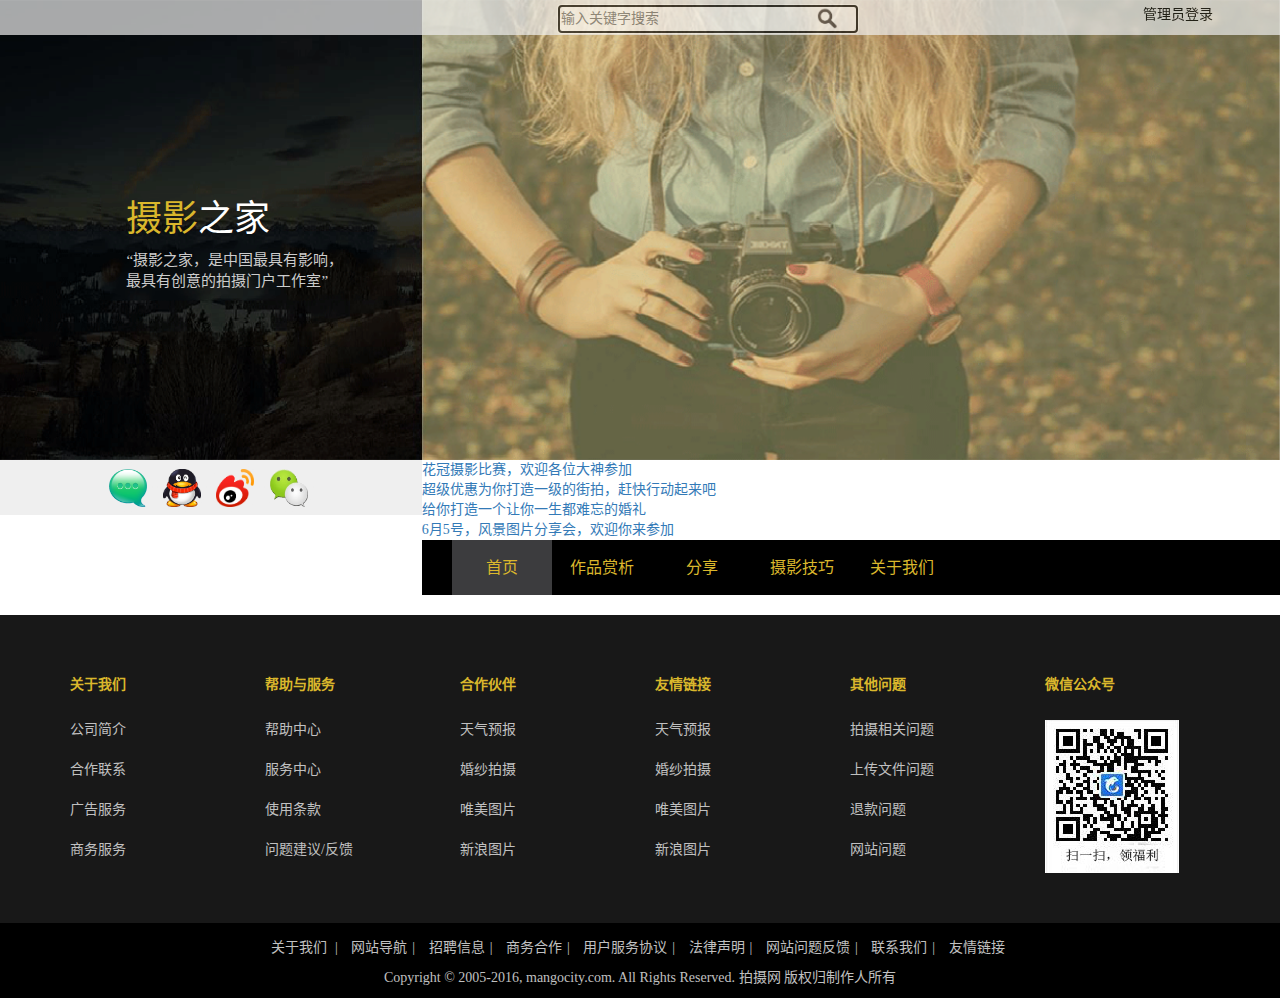
<file: gongyong/gongyong.html>
<!DOCTYPE html>
<html lang="zh-CN">

	<head>
		<meta charset="utf-8">
		<meta http-equiv="X-UA-Compatible" content="IE=edge">
		<meta name="viewport" content="width=device-width, initial-scale=1">
		<title>共用</title>
		<link href="css/bootstrap.min.css" rel="stylesheet">
		<link rel="stylesheet" type="text/css" href="css/slick.css" />
		<link rel="stylesheet" type="text/css" href="css/slick-theme.css" />
		<link rel="stylesheet" type="text/css" href="css/gongyong.css" />

		<!--[if lt IE 9]>
      <script src="//cdn.bootcss.com/html5shiv/3.7.2/html5shiv.min.js"></script>
      <script src="//cdn.bootcss.com/respond.js/1.4.2/respond.min.js"></script>
    <![endif]-->
	</head>

	<body>
		<!--header开始-->
		<div class="header">
			<div class="container">
				<div class="row navbar-fixed-top header-top">
					<div class="col-xs-4 col-sm-4 col-md-4"><iframe name="weather_inc" src="http://i.tianqi.com/index.php?c=code&id=1" width="350" height="35" frameborder="0" marginwidth="0" marginheight="0" scrolling="no"></iframe></div>
					<div class="col-xs-4 col-sm-4 col-md-4">
						<form action="#" method="post" class="form">
							<input type="text" class="header-btn" placeholder="输入关键字搜索" autofocus="autofocus" />
							<input type="image" src="img/tubiao5.gif" class="header-img" />
						</form>
					</div>
					<div class="col-xs-4 col-sm-4 col-md-4"><span><a href="#">管理员登录</a></span></div>
				</div>
			</div>
			<div class="row header-aa">
				<div class="col-md-4">
					<div class="header-aa-aa">
						<div class="header-logo">
							<h1><span class="span-aa">摄影</span>之家</h1>
							<span class="span-bb">“摄影之家，是中国最具有影响，<br />最具有创意的拍摄门户工作室”</span>
						</div>
						<img src="img/header1.gif" />
						<div class="header-a1">
							<ul class="list-inline">
								<li>
									<a href="#"><img src="img/tubiao1.gif" /></a>
								</li>
								<li>
									<a href="#"><img src="img/tubiao2.gif" /></a>
								</li>
								<li>
									<a href="#"><img src="img/tubiao3.gif" /></a>
								</li>
								<li>
									<a href="#"><img src="img/tubiao4.gif" /></a>
								</li>
							</ul>
						</div>
					</div>
				</div>
				<div class="col-md-8">
					<div class="header-aa-bb">
						<div id="header-right">
							<div>
								<a href="#"><img src="img/header2.gif" /></a>
							</div>
							<div>
								<a href="#"><img src="img/header3.jpg" /></a>
							</div>
							<div>
								<a href="#"><img src="img/header5.jpg" /></a>
							</div>
							<div>
								<a href="#"><img src="img/header4.jpg" /></a>
							</div>
						</div>
						<div id="your-class">
							<div><a href="#">花冠摄影比赛，欢迎各位大神参加</a></div>
							<div><a href="#">超级优惠为你打造一级的街拍，赶快行动起来吧</a></div>
							<div><a href="#">给你打造一个让你一生都难忘的婚礼</a></div>
							<div><a href="#">6月5号，风景图片分享会，欢迎你来参加</a></div>
						</div>
						<div class="header-a2">
							<nav class="navbar navbar-default">
								<div class="container-fluid">
									<div class="navbar-header">
										<button type="button" class="navbar-toggle collapsed" data-toggle="collapse" data-target="#bs-example-navbar-collapse-1" aria-expanded="false">
								        <span class="sr-only">Toggle navigation</span>
								        <span class="icon-bar"></span>
								        <span class="icon-bar"></span>
								        <span class="icon-bar"></span>
								    </button>
									</div>
									<div class="collapse navbar-collapse" id="bs-example-navbar-collapse-1">
										<ul class="nav navbar-nav">
											<li class="active"><a href="#">首页 <span class="sr-only">(current)</span></a></li>
											<li><a href="#">作品赏析</a></li>
											<li><a href="#">分享</a></li>
											<li><a href="#">摄影技巧</a></li>
											<li><a href="#">关于我们</a></li>
										</ul>

									</div>
								</div>
							</nav>
						</div>
					</div>
				</div>
			</div>
		</div>
		<!--header结束-->
		<!--主体内容-->
		<!--footer开始-->
		<div class="footer">
			<div class="container container-aa">
				<div class="row footer-row">
					<div class="col-md-2">
						<dl>
							<dt><a href="#">关于我们</a></dt>
							<dd><a href="#">公司简介</a></dd>
							<dd><a href="#">合作联系</a></dd>
							<dd><a href="#">广告服务</a></dd>
							<dd><a href="#">商务服务</a></dd>
						</dl>
					</div>
					<div class="col-md-2">
						<dl>
							<dt><a href="#">帮助与服务</a></dt>
							<dd><a href="#">帮助中心</a></dd>
							<dd><a href="#">服务中心</a></dd>
							<dd><a href="#">使用条款</a></dd>
							<dd><a href="#">问题建议/反馈</a></dd>
						</dl>
					</div>
					<div class="col-md-2">
						<dl>
							<dt><a href="#">合作伙伴</a></dt>
							<dd><a href="#">天气预报</a></dd>
							<dd><a href="#">婚纱拍摄</a></dd>
							<dd><a href="#">唯美图片</a></dd>
							<dd><a href="#">新浪图片</a></dd>
						</dl>
					</div>
					<div class="col-md-2">
						<dl>
							<dt><a href="#">友情链接</a></dt>
							<dd><a href="#">天气预报</a></dd>
							<dd><a href="#">婚纱拍摄</a></dd>
							<dd><a href="#">唯美图片</a></dd>
							<dd><a href="#">新浪图片</a></dd>
						</dl>
					</div>
					<div class="col-md-2">
						<dl>
							<dt><a href="#">其他问题</a></dt>
							<dd><a href="#">拍摄相关问题</a></dd>
							<dd><a href="#">上传文件问题</a></dd>
							<dd><a href="#">退款问题</a></dd>
							<dd><a href="#">网站问题</a></dd>

						</dl>
					</div>
					<div class="col-md-2">
						<dl>
							<dt><a href="#">微信公众号</a></dt>
							<dd>
								<a href="#"><img src="img/footer.JPG" /></a>
							</dd>
							<dd>
								<form action="#" method="post" class="form">
									<input type="text" class="header-btn" placeholder="输入关键字搜索" autofocus="autofocus" />
									<input type="image" src="img/tubiao5.gif" class="header-img" />
								</form>
							</dd>
						</dl>
					</div>
				</div>
			</div>
			<div class="footer-bb">
				<div class="container text-center footer-dd">
					<ul class="list-inline" style="padding-top: 15px;">
						<li><a href="">关于我们 <span>|</span></a></li>
						<li><a href="">网站导航<span>|</span></a></li>
						<li><a href="">招聘信息<span>|</span></a></li>
						<li><a href="">商务合作<span>|</span></a></li>
						<li><a href="">用户服务协议<span>|</span></a></li>
						<li><a href="">法律声明<span>|</span> </a></li>
						<li><a href="">网站问题反馈<span>|</span></a></li>
						<li><a href="">联系我们<span>|</span></a></li>
						<li><a href=""> 友情链接</a></li>
					</ul>
					<p>Copyright © 2005-2016, mangocity.com. All Rights Reserved. 拍摄网 版权归制作人所有</p>
				</div>
			</div>
		</div>
		<!--footer结束-->
		<script src="js/jquery-1.10.2.min.js" type="text/javascript" charset="utf-8"></script>
		<script src="js/bootstrap.min.js"></script>
		<script src="js/slick.min.js" type="text/javascript" charset="utf-8"></script>
		<script src="js/gongyong.js" type="text/javascript" charset="utf-8"></script>
	</body>

</html>
</file>
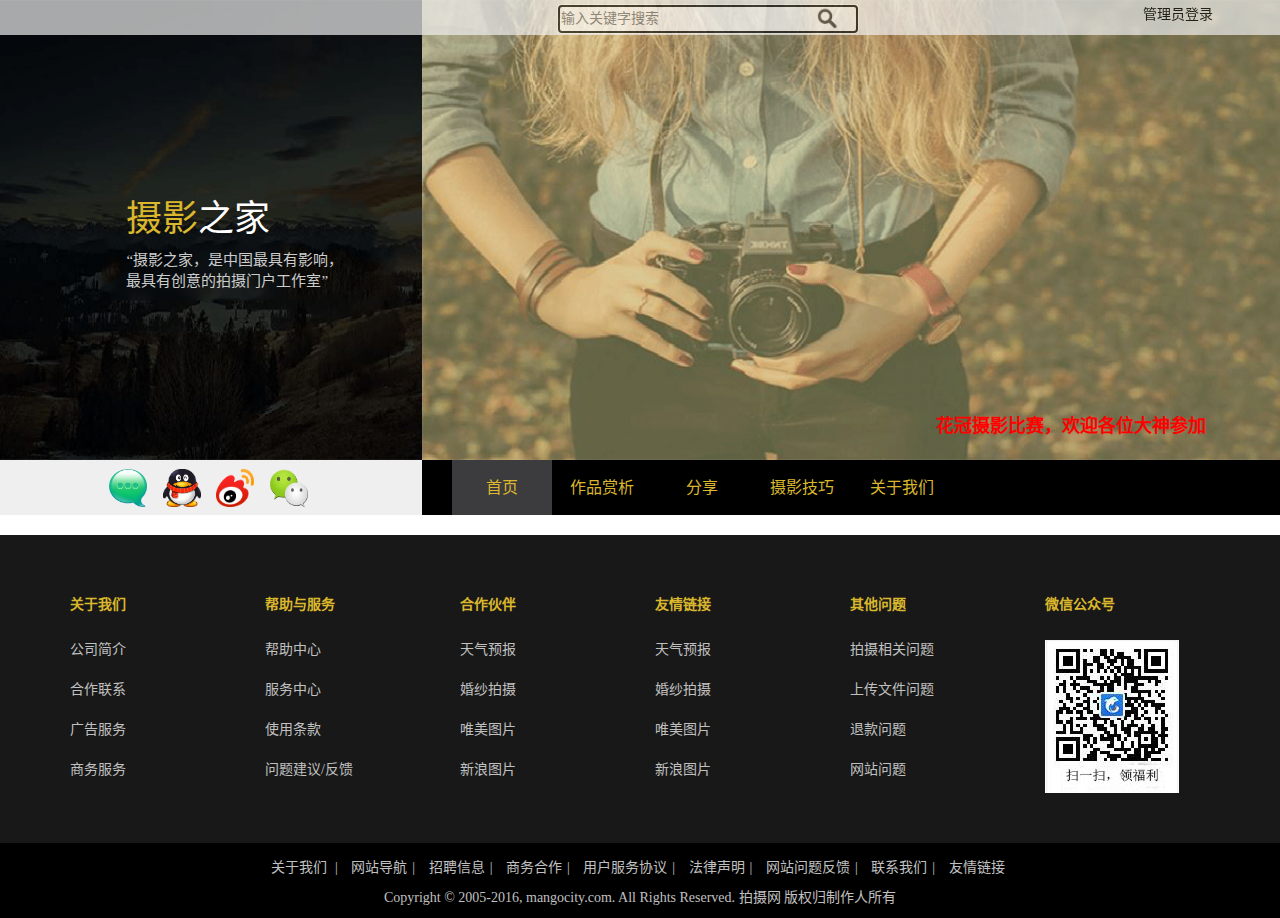
<file: xiangmu/gongyong.html>
<!DOCTYPE html>
<html lang="zh-CN">

	<head>
		<meta charset="utf-8">
		<meta http-equiv="X-UA-Compatible" content="IE=edge">
		<meta name="viewport" content="width=device-width, initial-scale=1">
		<title>共用</title>
		<link href="css/bootstrap.min.css" rel="stylesheet">
		<link rel="stylesheet" type="text/css" href="css/slick.css" />
		<link rel="stylesheet" type="text/css" href="css/slick-theme.css" />
		<link rel="stylesheet" type="text/css" href="css/gongyong.css" />

		<!--[if lt IE 9]>
      <script src="//cdn.bootcss.com/html5shiv/3.7.2/html5shiv.min.js"></script>
      <script src="//cdn.bootcss.com/respond.js/1.4.2/respond.min.js"></script>
    <![endif]-->
	</head>

	<body>
		<!--header开始-->
		<div class="header">
			<div class="container">
				<div class="row navbar-fixed-top header-top">
					<div class="col-xs-4 col-sm-4 col-md-4"><iframe name="weather_inc" src="http://i.tianqi.com/index.php?c=code&id=1" width="350" height="35" frameborder="0" marginwidth="0" marginheight="0" scrolling="no"></iframe></div>
					<div class="col-xs-4 col-sm-4 col-md-4">
						<form action="#" method="post" class="form">
							<input type="text" class="header-btn" placeholder="输入关键字搜索" autofocus="autofocus" />
							<input type="image" src="img/tubiao5.gif" class="header-img" />
						</form>
					</div>
					<div class="col-xs-4 col-sm-4 col-md-4"><span><a href="#">管理员登录</a></span></div>
				</div>
			</div>
			<div class="row header-aa">
				<div class="col-md-4">
					<div class="header-aa-aa">
						<div class="header-logo">
							<h1><span class="span-aa">摄影</span>之家</h1>
							<span class="span-bb">“摄影之家，是中国最具有影响，<br />最具有创意的拍摄门户工作室”</span>
						</div>
						<img src="img/header1.gif" />
						<div class="header-a1">
							<ul class="list-inline">
								<li>
									<a href="#"><img src="img/tubiao1.gif" /></a>
								</li>
								<li>
									<a href="#"><img src="img/tubiao2.gif" /></a>
								</li>
								<li>
									<a href="#"><img src="img/tubiao3.gif" /></a>
								</li>
								<li>
									<a href="#"><img src="img/tubiao4.gif" /></a>
								</li>
							</ul>
						</div>
					</div>
				</div>
				<div class="col-md-8">
					<div class="header-aa-bb">
						<div id="header-right">
							<div>
								<a href="#"><img src="img/header2.gif" /></a>
								<span class="span-cc">花冠摄影比赛，欢迎各位大神参加</span>
							</div>
							<div>
								<a href="#"><img src="img/header3.jpg" /></a>
								<span class="span-cc">超级优惠为你打造一级的街拍，赶快行动起来吧</span>
							</div>
							<div>
								<a href="#"><img src="img/header5.jpg" /></a>
								<span class="span-cc">给你打造一个让你一生都难忘的婚礼</span>
							</div>
							<div>
								<a href="#"><img src="img/header4.jpg" /></a>
								<span class="span-cc">6月5号，风景图片分享会，欢迎你来参加</span>
							</div>
						</div>
						<div class="header-a2">
							<nav class="navbar navbar-default">
								<div class="container-fluid">
									<div class="navbar-header">
										<button type="button" class="navbar-toggle collapsed" data-toggle="collapse" data-target="#bs-example-navbar-collapse-1" aria-expanded="false">
								        <span class="sr-only">Toggle navigation</span>
								        <span class="icon-bar"></span>
								        <span class="icon-bar"></span>
								        <span class="icon-bar"></span>
								    </button>
									</div>
									<div class="collapse navbar-collapse" id="bs-example-navbar-collapse-1">
										<ul class="nav navbar-nav">
											<li class="active"><a href="#">首页 <span class="sr-only">(current)</span></a></li>
											<li><a href="#">作品赏析</a></li>
											<li><a href="#">分享</a></li>
											<li><a href="#">摄影技巧</a></li>
											<li><a href="#">关于我们</a></li>
										</ul>

									</div>
								</div>
							</nav>
						</div>
					</div>
				</div>
			</div>
		</div>
		<!--header结束-->
		<!--主体内容-->
		<!--footer开始-->
		<div class="footer">
			<div class="container container-aa">
				<div class="row footer-row">
					<div class="col-md-2">
						<dl>
							<dt><a href="#">关于我们</a></dt>
							<dd><a href="#">公司简介</a></dd>
							<dd><a href="#">合作联系</a></dd>
							<dd><a href="#">广告服务</a></dd>
							<dd><a href="#">商务服务</a></dd>
						</dl>
					</div>
					<div class="col-md-2">
						<dl>
							<dt><a href="#">帮助与服务</a></dt>
							<dd><a href="#">帮助中心</a></dd>
							<dd><a href="#">服务中心</a></dd>
							<dd><a href="#">使用条款</a></dd>
							<dd><a href="#">问题建议/反馈</a></dd>
						</dl>
					</div>
					<div class="col-md-2">
						<dl>
							<dt><a href="#">合作伙伴</a></dt>
							<dd><a href="#">天气预报</a></dd>
							<dd><a href="#">婚纱拍摄</a></dd>
							<dd><a href="#">唯美图片</a></dd>
							<dd><a href="#">新浪图片</a></dd>
						</dl>
					</div>
					<div class="col-md-2">
						<dl>
							<dt><a href="#">友情链接</a></dt>
							<dd><a href="#">天气预报</a></dd>
							<dd><a href="#">婚纱拍摄</a></dd>
							<dd><a href="#">唯美图片</a></dd>
							<dd><a href="#">新浪图片</a></dd>
						</dl>
					</div>
					<div class="col-md-2">
						<dl>
							<dt><a href="#">其他问题</a></dt>
							<dd><a href="#">拍摄相关问题</a></dd>
							<dd><a href="#">上传文件问题</a></dd>
							<dd><a href="#">退款问题</a></dd>
							<dd><a href="#">网站问题</a></dd>

						</dl>
					</div>
					<div class="col-md-2">
						<dl>
							<dt><a href="#">微信公众号</a></dt>
							<dd>
								<a href="#"><img src="img/footer.JPG" /></a>
							</dd>
							<dd>
								<form action="#" method="post" class="form">
									<input type="text" class="header-btn" placeholder="输入关键字搜索" autofocus="autofocus" />
									<input type="image" src="img/tubiao5.gif" class="header-img" />
								</form>
							</dd>
						</dl>
					</div>
				</div>
			</div>
			<div class="footer-bb">
				<div class="container text-center footer-dd">
					<ul class="list-inline" style="padding-top: 15px;">
						<li><a href="">关于我们 <span>|</span></a></li>
						<li><a href="">网站导航<span>|</span></a></li>
						<li><a href="">招聘信息<span>|</span></a></li>
						<li><a href="">商务合作<span>|</span></a></li>
						<li><a href="">用户服务协议<span>|</span></a></li>
						<li><a href="">法律声明<span>|</span> </a></li>
						<li><a href="">网站问题反馈<span>|</span></a></li>
						<li><a href="">联系我们<span>|</span></a></li>
						<li><a href=""> 友情链接</a></li>
					</ul>
					<p>Copyright © 2005-2016, mangocity.com. All Rights Reserved. 拍摄网 版权归制作人所有</p>
				</div>
			</div>
		</div>
		<!--footer结束-->
		<script src="js/jquery-1.10.2.min.js" type="text/javascript" charset="utf-8"></script>
		<script src="js/bootstrap.min.js"></script>
		<script src="js/slick.min.js" type="text/javascript" charset="utf-8"></script>
		<script src="js/gongyong.js" type="text/javascript" charset="utf-8"></script>
	</body>

</html>
</file>
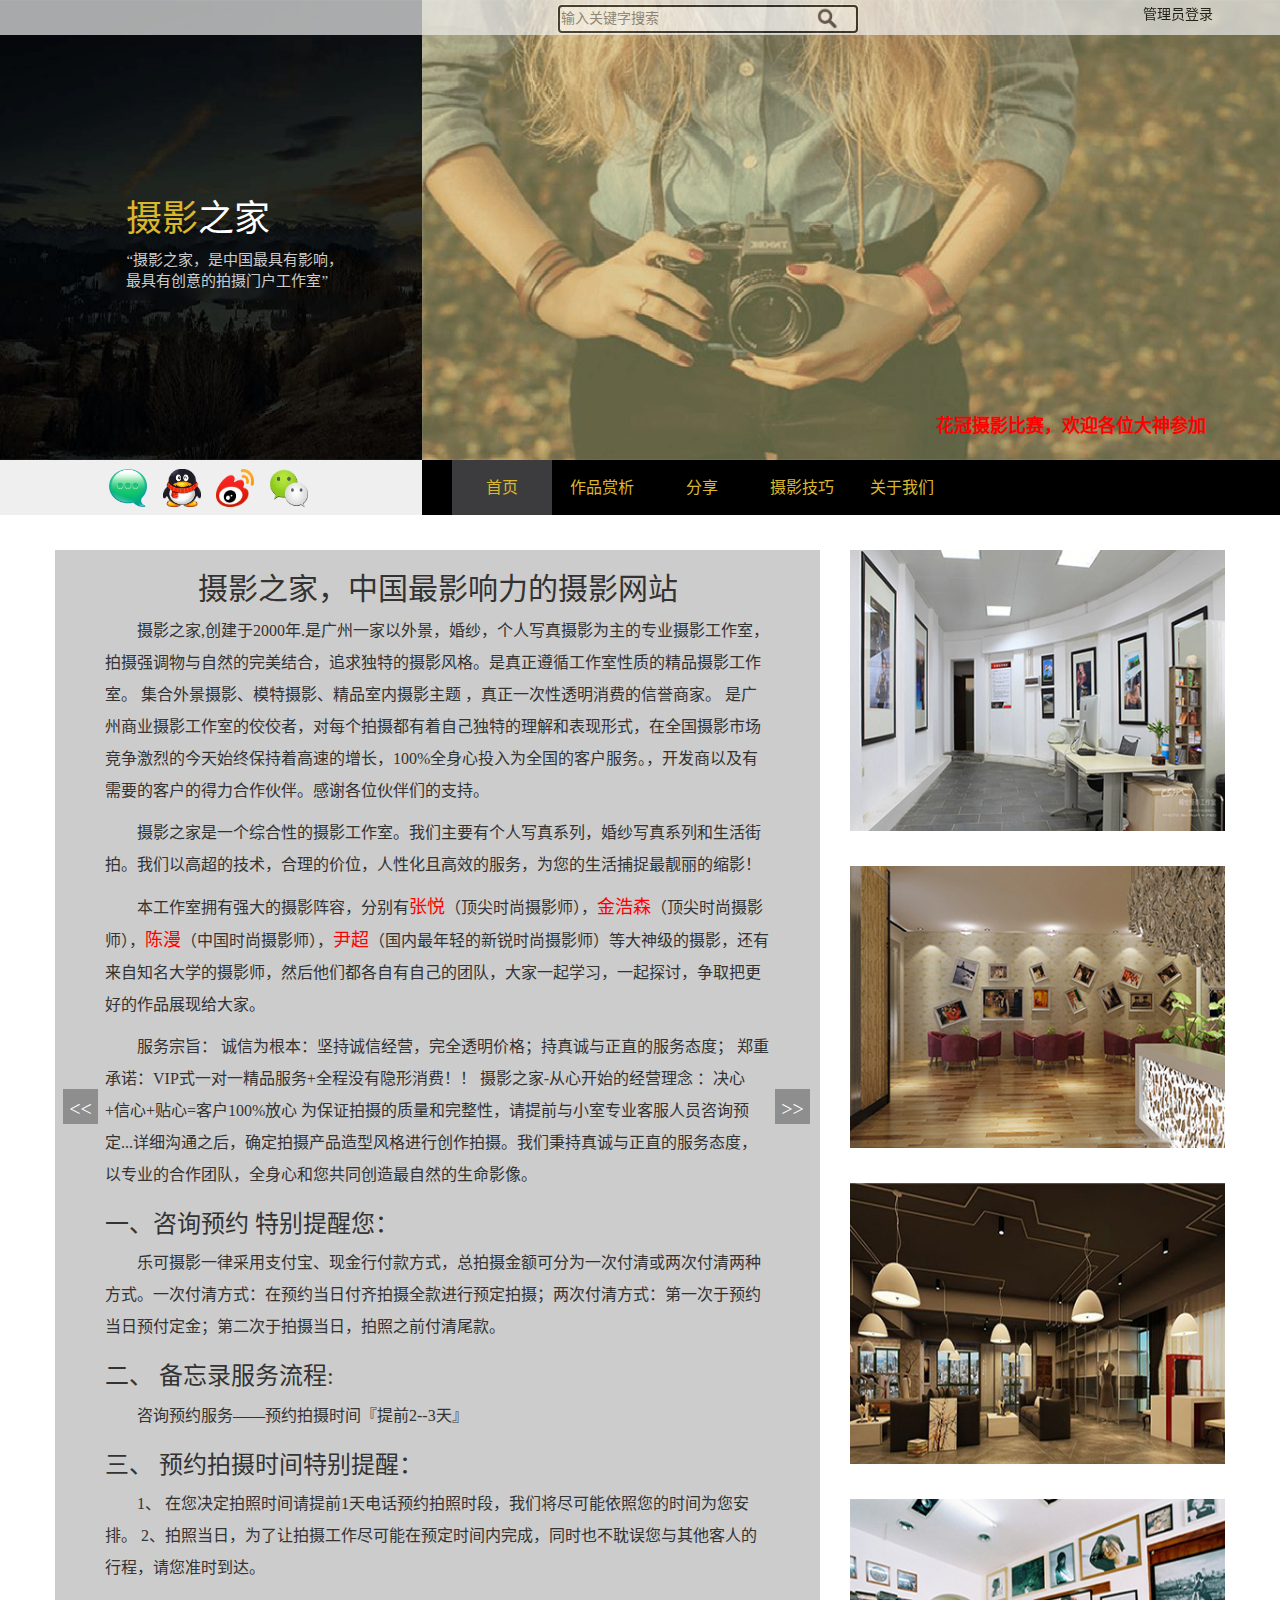
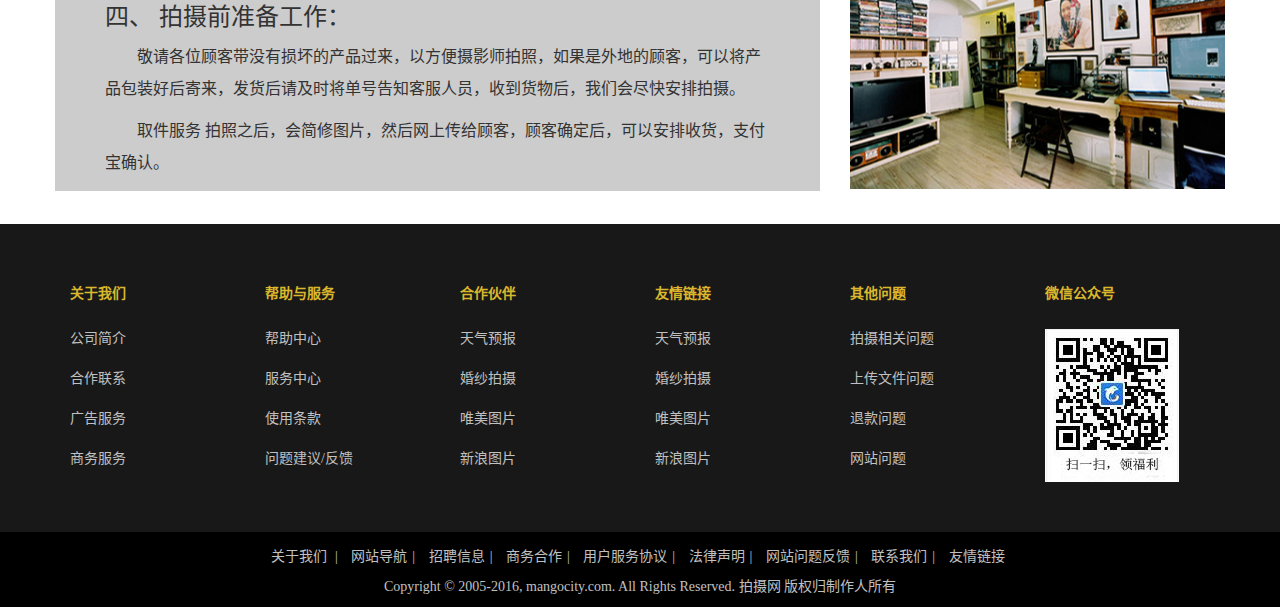
<file: xiangmu/guanyuwomen.html>
<!DOCTYPE html>
<html lang="zh-CN">

	<head>
		<meta charset="utf-8">
		<meta http-equiv="X-UA-Compatible" content="IE=edge">
		<meta name="viewport" content="width=device-width, initial-scale=1">
		<title>关于我们</title>
		<link href="css/bootstrap.min.css" rel="stylesheet">
		<link rel="stylesheet" type="text/css" href="css/slick.css" />
		<link rel="stylesheet" type="text/css" href="css/slick-theme.css" />
		<link rel="stylesheet" type="text/css" href="css/gongyong.css" />
		<link rel="stylesheet" type="text/css" href="css/guanyuwomen.css" />

		<!--[if lt IE 9]>
      <script src="//cdn.bootcss.com/html5shiv/3.7.2/html5shiv.min.js"></script>
      <script src="//cdn.bootcss.com/respond.js/1.4.2/respond.min.js"></script>
    <![endif]-->
	</head>

	<body>
		<!--header开始-->
		<div class="header">
			<div class="container">
				<div class="row navbar-fixed-top header-top">
					<div class="col-xs-4 col-sm-4 col-md-4"><iframe name="weather_inc" src="http://i.tianqi.com/index.php?c=code&id=1" width="350" height="35" frameborder="0" marginwidth="0" marginheight="0" scrolling="no"></iframe></div>
					<div class="col-xs-4 col-sm-4 col-md-4">
						<form action="#" method="post" class="form">
							<input type="text" class="header-btn" placeholder="输入关键字搜索" autofocus="autofocus" />
							<input type="image" src="img/tubiao5.gif" class="header-img" />
						</form>
					</div>
					<div class="col-xs-4 col-sm-4 col-md-4"><span><a href="#">管理员登录</a></span></div>
				</div>
			</div>
			<div class="row header-aa">
				<div class="col-md-4">
					<div class="header-aa-aa">
						<div class="header-logo">
							<h1><span class="span-aa">摄影</span>之家</h1>
							<span class="span-bb">“摄影之家，是中国最具有影响，<br />最具有创意的拍摄门户工作室”</span>
						</div>
						<img src="img/header1.gif" />
						<div class="header-a1">
							<ul class="list-inline">
								<li>
									<a href="#"><img src="img/tubiao1.gif" /></a>
								</li>
								<li>
									<a href="#"><img src="img/tubiao2.gif" /></a>
								</li>
								<li>
									<a href="#"><img src="img/tubiao3.gif" /></a>
								</li>
								<li>
									<a href="#"><img src="img/tubiao4.gif" /></a>
								</li>
							</ul>
						</div>
					</div>
				</div>
				<div class="col-md-8">
					<div class="header-aa-bb">
						<div id="header-right">
							<div>
								<a href="#"><img src="img/header2.gif" /></a>
								<span class="span-cc">花冠摄影比赛，欢迎各位大神参加</span>
							</div>
							<div>
								<a href="#"><img src="img/header3.jpg" /></a>
								<span class="span-cc">超级优惠为你打造一级的街拍，赶快行动起来吧</span>
							</div>
							<div>
								<a href="#"><img src="img/header5.jpg" /></a>
								<span class="span-cc">给你打造一个让你一生都难忘的婚礼</span>
							</div>
							<div>
								<a href="#"><img src="img/header4.jpg" /></a>
								<span class="span-cc">6月5号，风景图片分享会，欢迎你来参加</span>
							</div>
						</div>
						<div class="header-a2">
							<nav class="navbar navbar-default">
								<div class="container-fluid">
									<div class="navbar-header">
										<button type="button" class="navbar-toggle collapsed" data-toggle="collapse" data-target="#bs-example-navbar-collapse-1" aria-expanded="false">
								        <span class="sr-only">Toggle navigation</span>
								        <span class="icon-bar"></span>
								        <span class="icon-bar"></span>
								        <span class="icon-bar"></span>
								    </button>
									</div>
									<div class="collapse navbar-collapse" id="bs-example-navbar-collapse-1">
										<ul class="nav navbar-nav">
											<li class="active"><a href="#">首页 <span class="sr-only">(current)</span></a></li>
											<li><a href="#">作品赏析</a></li>
											<li><a href="#">分享</a></li>
											<li><a href="#">摄影技巧</a></li>
											<li><a href="#">关于我们</a></li>
										</ul>

									</div>
								</div>
							</nav>
						</div>
					</div>
				</div>
			</div>
		</div>
		<!--header结束-->
		<!--主体内容-->
		<div class="guanyuwomen">
			<div class="container">
				<div class="row">
					<div class="col-xs-12 col-sm-12 col-md-8">
						<div class="guanyuwomen-left">
							<h2 class="text-center">摄影之家，中国最影响力的摄影网站</h2>
							<p>摄影之家,创建于2000年.是广州一家以外景，婚纱，个人写真摄影为主的专业摄影工作室，拍摄强调物与自然的完美结合，追求独特的摄影风格。是真正遵循工作室性质的精品摄影工作室。 集合外景摄影、模特摄影、精品室内摄影主题 ，真正一次性透明消费的信誉商家。 是广州商业摄影工作室的佼佼者，对每个拍摄都有着自己独特的理解和表现形式，在全国摄影市场竞争激烈的今天始终保持着高速的增长，100%全身心投入为全国的客户服务。，开发商以及有需要的客户的得力合作伙伴。感谢各位伙伴们的支持。</p>
							<p>摄影之家是一个综合性的摄影工作室。我们主要有个人写真系列，婚纱写真系列和生活街拍。我们以高超的技术，合理的价位，人性化且高效的服务，为您的生活捕捉最靓丽的缩影！</p>
							<p>本工作室拥有强大的摄影阵容，分别有<span class="guanyuwom-span"><a href="#">张悦</a></span>（顶尖时尚摄影师），<span class="guanyuwom-span"><a href="#">金浩森</a></span>（顶尖时尚摄影师），<span class="guanyuwom-span"><a href="#">陈漫</a></span>（中国时尚摄影师），<span class="guanyuwom-span"><a href="#">尹超</a></span>（国内最年轻的新锐时尚摄影师）等大神级的摄影，还有来自知名大学的摄影师，然后他们都各自有自己的团队，大家一起学习，一起探讨，争取把更好的作品展现给大家。</p>
							<p>服务宗旨： 诚信为根本：坚持诚信经营，完全透明价格；持真诚与正直的服务态度； 郑重承诺：VIP式一对一精品服务+全程没有隐形消费！！ 摄影之家-从心开始的经营理念 ：决心+信心+贴心=客户100%放心 为保证拍摄的质量和完整性，请提前与小室专业客服人员咨询预定...详细沟通之后，确定拍摄产品造型风格进行创作拍摄。我们秉持真诚与正直的服务态度，以专业的合作团队，全身心和您共同创造最自然的生命影像。</p>
							<h3>一、咨询预约 特别提醒您： </h3>
							<p>乐可摄影一律采用支付宝、现金行付款方式，总拍摄金额可分为一次付清或两次付清两种方式。一次付清方式：在预约当日付齐拍摄全款进行预定拍摄；两次付清方式：第一次于预约当日预付定金；第二次于拍摄当日，拍照之前付清尾款。</p>
							<h3>二、 备忘录服务流程:</h3>
							<p>咨询预约服务——预约拍摄时间『提前2--3天』</p>
							<h3>三、 预约拍摄时间特别提醒：</h3>
							<p>1、 在您决定拍照时间请提前1天电话预约拍照时段，我们将尽可能依照您的时间为您安排。 2、拍照当日，为了让拍摄工作尽可能在预定时间内完成，同时也不耽误您与其他客人的行程，请您准时到达。</p>
							<h3>四、 拍摄前准备工作：</h3>
							<p>敬请各位顾客带没有损坏的产品过来，以方便摄影师拍照，如果是外地的顾客，可以将产品包装好后寄来，发货后请及时将单号告知客服人员，收到货物后，我们会尽快安排拍摄。</p>
							<p>取件服务 拍照之后，会简修图片，然后网上传给顾客，顾客确定后，可以安排收货，支付宝确认。</p>
							<div class="guanyuwm-daxiao">
								<a class="guan-left" href="#">&lt;&lt;</a>
								<a class="guan-right" href="#">&gt;&gt;</a>
							</div>
						</div>
					</div>
					<div class="col-xs-12 col-sm-12 col-md-4">
						<div class="guanyuwomen-right">
							<div class="guanyu-topian">
								<a href="#">
									<img class="guanyu-img" src="img/guanyuwom2.jpg" />
									<div class="guanyu-topian-a">
										<h3>公司的环境</h3>
										<p>前台</p>
									</div>
								</a>
							</div>
							<div class="guanyu-topian">
								<a href="#">
									<img class="guanyu-img" src="img/guanyuwm4.jpg" />
									<div class="guanyu-topian-a">
										<h3>公司的环境</h3>
										<p>休息厅</p>
									</div>
								</a>
							</div>
							<div class="guanyu-topian">
								<a href="#">
									<img class="guanyu-img" src="img/guanyuwom1.jpg" />
									<div class="guanyu-topian-a">
										<h3>公司的环境</h3>
										<p>拍摄的场地</p>
									</div>
								</a>
							</div>
							<div class="guanyu-topian">
								<a href="#">
									<img class="guanyu-img" src="img/guanyuwom3.jpg" />
									<div class="guanyu-topian-a">
										<h3>公司的环境</h3>
										<p>办公室</p>
									</div>
								</a>
							</div>	
						</div>
					</div>
				</div>
			</div>
		</div>
		<!--footer开始-->
		<div class="footer">
			<div class="container container-aa">
				<div class="row footer-row">
					<div class="col-md-2">
						<dl>
							<dt><a href="#">关于我们</a></dt>
							<dd><a href="#">公司简介</a></dd>
							<dd><a href="#">合作联系</a></dd>
							<dd><a href="#">广告服务</a></dd>
							<dd><a href="#">商务服务</a></dd>
						</dl>
					</div>
					<div class="col-md-2">
						<dl>
							<dt><a href="#">帮助与服务</a></dt>
							<dd><a href="#">帮助中心</a></dd>
							<dd><a href="#">服务中心</a></dd>
							<dd><a href="#">使用条款</a></dd>
							<dd><a href="#">问题建议/反馈</a></dd>
						</dl>
					</div>
					<div class="col-md-2">
						<dl>
							<dt><a href="#">合作伙伴</a></dt>
							<dd><a href="#">天气预报</a></dd>
							<dd><a href="#">婚纱拍摄</a></dd>
							<dd><a href="#">唯美图片</a></dd>
							<dd><a href="#">新浪图片</a></dd>
						</dl>
					</div>
					<div class="col-md-2">
						<dl>
							<dt><a href="#">友情链接</a></dt>
							<dd><a href="#">天气预报</a></dd>
							<dd><a href="#">婚纱拍摄</a></dd>
							<dd><a href="#">唯美图片</a></dd>
							<dd><a href="#">新浪图片</a></dd>
						</dl>
					</div>
					<div class="col-md-2">
						<dl>
							<dt><a href="#">其他问题</a></dt>
							<dd><a href="#">拍摄相关问题</a></dd>
							<dd><a href="#">上传文件问题</a></dd>
							<dd><a href="#">退款问题</a></dd>
							<dd><a href="#">网站问题</a></dd>

						</dl>
					</div>
					<div class="col-md-2">
						<dl>
							<dt><a href="#">微信公众号</a></dt>
							<dd>
								<a href="#"><img src="img/footer.JPG" /></a>
							</dd>
							<dd>
								<form action="#" method="post" class="form">
									<input type="text" class="header-btn" placeholder="输入关键字搜索" autofocus="autofocus" />
									<input type="image" src="img/tubiao5.gif" class="header-img" />
								</form>
							</dd>
						</dl>
					</div>
				</div>
			</div>
			<div class="footer-bb">
				<div class="container text-center footer-dd">
					<ul class="list-inline" style="padding-top: 15px;">
						<li><a href="">关于我们 <span>|</span></a></li>
						<li><a href="">网站导航<span>|</span></a></li>
						<li><a href="">招聘信息<span>|</span></a></li>
						<li><a href="">商务合作<span>|</span></a></li>
						<li><a href="">用户服务协议<span>|</span></a></li>
						<li><a href="">法律声明<span>|</span> </a></li>
						<li><a href="">网站问题反馈<span>|</span></a></li>
						<li><a href="">联系我们<span>|</span></a></li>
						<li><a href=""> 友情链接</a></li>
					</ul>
					<p>Copyright © 2005-2016, mangocity.com. All Rights Reserved. 拍摄网 版权归制作人所有</p>
				</div>
			</div>
		</div>
		<!--footer结束-->
		<script src="js/jquery-1.10.2.min.js" type="text/javascript" charset="utf-8"></script>
		<script src="js/bootstrap.min.js"></script>
		<script src="js/slick.min.js" type="text/javascript" charset="utf-8"></script>
		<script src="js/gongyong.js" type="text/javascript" charset="utf-8"></script>
	</body>

</html>
</file>
<file: gongyong/css/index.css>
.index-content {
  width: 100%;
}
.index-content .index-content-top p {
  color: #dab72c;
  font-size: 18px;
  margin-bottom: 45px;
}
.index-content .index-content-top img {
  width: 100%;
}
.col-md-4 {
  width: 33.33333333%;
}
/*# sourceMappingURL=index.css.map */
</file>
<file: xiangmu/css/index.css>
.index-content {
  width: 100%;
}
.index-content h1 a {
  color: #666;
  text-decoration: none;
}
.index-content .p-aa a {
  display: block;
  color: #dab72c;
  font-size: 20px;
  margin-bottom: 45px;
}
.index-content .index-content-top img {
  width: 100%;
}
.index-content .index-content-top .content-left {
  position: relative;
}
.index-content .index-content-top .content-left .content-left-aa {
  width: 100%;
  height: 100%;
  background: rgba(208, 175, 81, 0.4);
  z-index: 1;
  position: absolute;
  top: 0;
  left: 0;
}
.index-content .index-content-top .content-left .content-left-aa p {
  font-size: 30px;
  text-align: center;
  margin-top: 230px;
  color: #FFFFFF;
}
.index-content .index-content-center {
  width: 100%;
  background: #EFEFEF;
  margin: 25px 0 28px;
  padding-bottom: 30px;
}
.index-content .index-content-center h1 {
  margin-top: 50px;
}
.index-content .index-content-center .center-left {
  display: inline-block;
  position: relative;
  margin-bottom: 15px;
  max-width: 100%;
}
.index-content .index-content-center .center-left:hover .product-type-img {
  -webkit-filter: blur(3px);
  -moz-filter: blur(3px);
  -o-filter: blur(3px);
  -ms-filter: blur(3px);
  filter: blur(3px);
}
.index-content .index-content-center .center-left:hover .center-left1 {
  opacity: 1;
}
.index-content .index-content-center .center-left .center-left1 {
  cursor: pointer;
  position: absolute;
  display: -webkit-flex;
  display: -ms-flexbox;
  display: flex;
  -webkit-align-items: center;
  -ms-flex-align: center;
  align-items: center;
  -webkit-justify-content: center;
  -ms-flex-pack: center;
  justify-content: center;
  width: 100%;
  height: 100%;
  background: rgba(208, 131, 81, 0.15);
  z-index: 1000;
  opacity: 0;
  transition: all 0.3s ease;
}
.index-content .index-content-center .center-left .center-left1 .center-left1-aa {
  border: 1px solid #D0AF51;
  text-align: center;
  width: 80%;
  height: 80%;
  display: -webkit-flex;
  display: -ms-flexbox;
  display: flex;
  -webkit-align-items: center;
  -ms-flex-align: center;
  align-items: center;
  -webkit-justify-content: center;
  -ms-flex-pack: center;
  justify-content: center;
  -webkit-flex-direction: column;
  -ms-flex-direction: column;
  flex-direction: column;
}
.index-content .index-content-center .center-left .center-left1 .center-left1-aa h3,
.index-content .index-content-center .center-left .center-left1 .center-left1-aa p {
  font-size: 1.1em;
  color: #fff;
  font-size: 20px;
}
.index-content .index-content-center .center-left .center-left1 .center-left1-aa .fa {
  border: 2px solid #D0AF51;
  border-radius: 50%;
  width: 50px;
  height: 50px;
  padding-top: 9px;
}
.index-content .index-content-center .center-left .center-left1 .center-left1-aa .fa img {
  width: 30px;
}
.index-content .index-content-center .center-left .center-left1 .center-left1-aa .fa.white-border {
  border-color: #fff;
}
.index-content .index-content-center .center-right {
  width: 100%;
  height: 595px;
  border: 1px solid #dab72c;
  margin-bottom: 30px;
}
.index-content .index-content-center .center-right .center-right1 {
  width: 520px;
  height: 558px;
  background: #FFFFFF;
  margin: 15px;
  border: 1px solid #dab72c;
}
.index-content .index-content-center .center-right .center-right1 h2 {
  text-align: center;
}
.index-content .index-content-center .center-right .center-right1 h2 a {
  color: #000000;
  text-decoration: none;
}
.index-content .index-content-center .center-right .center-right1 p {
  font-size: 20px;
  padding-left: 20px;
  padding-right: 15px;
  text-indent: 2em;
}
.index-content .index-content-center .center-right .center-right1 p .index-span-aa a {
  color: #FF0000;
  text-decoration: none;
}
.index-content .index-content-bttom .index-row {
  margin-top: 30px;
  margin-bottom: -10px;
}
.index-content .index-content-bttom .index-row .index-row-aa {
  text-align: center;
  margin-top: 50px;
}
.index-content .index-content-bttom .index-row .index-row-aa h3 a {
  display: block;
  padding: 15px;
  color: #dab72c;
  text-decoration: none;
}
.index-content .index-content-bttom .index-row .index-row-aa p {
  font-size: 16px;
  padding: 15px;
}
.index-content .index-content-bttom .index-row .index-row-bb {
  width: 100%;
  position: relative;
  overflow: hidden;
}
.index-content .index-content-bttom .index-row .index-row-bb:hover .index-row-bb1 {
  animation: tiao1 1s ease-in-out;
  transition: all 1s ease-in-out;
  animation-fill-mode: forwards;
}
.index-content .index-content-bttom .index-row .index-row-bb .index-bottom-img {
  width: 100%;
  z-index: -1;
}
.index-content .index-content-bttom .index-row .index-row-bb .index-row-bb1 {
  width: 100%;
  height: 100%;
  background: rgba(0, 0, 0, 0.5);
  position: absolute;
  top: 0;
  left: 0;
  transform: translateY(100%);
}
.index-content .index-content-bttom .index-row .index-row-bb .index-row-bb1 h5 {
  font-size: 25px;
  text-align: center;
  color: #FFFFFF;
  margin-top: 120px;
}
.index-content .index-content-bttom .index-row .index-row-bb .index-row-bb1 p {
  font-size: 18px;
  color: #FFFFFF;
  text-align: center;
}
.index-content .index-content-bttom1 {
  background: #EFEFEF;
  width: 100%;
  margin-top: 35px;
  padding-bottom: 30px;
}
.index-content .index-content-bttom1 .index-bottom1 {
  width: 100%;
  background: #FFFFFF;
  height: 180px;
  border: 2px solid #dab72c;
  overflow: hidden;
  margin-bottom: 20px;
}
.index-content .index-content-bttom1 .index-bottom1 .index-bottom1-left {
  width: 120px;
  height: 150px;
  margin: 46px 10px 0;
  float: left;
  cursor: pointer;
  position: relative;
}
.index-content .index-content-bttom1 .index-bottom1 .index-bottom1-left:hover .index-bottom1-sou {
  display: block;
}
.index-content .index-content-bttom1 .index-bottom1 .index-bottom1-left .index-bottom1-img {
  width: 100%;
}
.index-content .index-content-bttom1 .index-bottom1 .index-bottom1-left .index-bottom1-sou {
  width: 100%;
  height: 80px;
  position: absolute;
  top: 0;
  left: 0;
  background: rgba(0, 0, 0, 0.5);
  text-align: center;
  padding-top: 30px;
  display: none;
}
.index-content .index-content-bttom1 .index-bottom1 .index-bottom1-left .index-bottom1-sou .index-souimg {
  width: 30px;
  height: 30px;
}
.index-content .index-content-bttom1 .index-bottom1 .index-bottom1-right {
  margin-top: 15px;
}
.index-content .index-content-bttom1 .index-bottom1 .index-bottom1-right dl {
  padding-right: 10px;
}
.index-content .index-content-bttom1 .index-bottom1 .index-bottom1-right dl dt {
  margin-bottom: 10px;
}
.index-content .index-content-bttom1 .index-bottom1 .index-bottom1-right dl dt a:hover {
  color: #FF0000;
}
.index-content .index-content-bttom1 .index-bottom1 .index-bottom1-right dl dd {
  text-indent: 2em;
}
.index-content .index-content-bttom1 .index-bottom1 .index-bottom1-right dl dd a:hover {
  border-bottom: 1px solid #dab72c;
}
.index-content .index-content-bttom1 .index-bottom1 .index-bottom1-right dl a {
  color: #000000;
  text-decoration: none;
}
.nav-tabs > li > a {
  font-size: 20px;
}
a {
  color: #dab72c;
  text-decoration: none;
}
@keyframes tiao1 {
  0% {
    transform: translateY(100%);
  }
  100% {
    transform: translateX(0);
  }
}
@media screen and (max-width: 992px) {
  .index-content .index-content-center .center-right {
    width: 100%;
    border: 1px solid #dab72c;
    margin-bottom: 30px;
  }
  .index-content .index-content-center .center-right .center-right1 {
    width: 680px;
    height: 558px;
    background: #FFFFFF;
    margin: 15px;
    border: 1px solid #dab72c;
  }
}
@media screen and (max-width: 768) {
  .index-content .index-content-center .center-right {
    width: 100%;
    border: 1px solid #dab72c;
    margin-bottom: 30px;
  }
  .index-content .index-content-center .center-right .center-right1 {
    width: 300px;
    background: #FFFFFF;
    margin: 15px;
    border: 1px solid #dab72c;
  }
}
/*# sourceMappingURL=index.css.map */
</file>
<file: xiangmu/css/guanyuwomen.css>
.guanyuwomen {
  margin-top: 15px;
}
.guanyuwomen .guanyuwomen-left {
  width: 100%;
  background: #CCCCCC;
  padding: 2px 50px;
  cursor: pointer;
}
.guanyuwomen .guanyuwomen-left p {
  font-size: 16px;
  text-indent: 2em;
  line-height: 2em;
}
.guanyuwomen .guanyuwomen-left p .guanyuwom-span a {
  color: #f00;
  font-size: 18px;
}
.guanyuwomen .guanyuwomen-left .guanyuwm-daxiao {
  position: relative;
}
.guanyuwomen .guanyuwomen-left .guanyuwm-daxiao a {
  text-decoration: none;
}
.guanyuwomen .guanyuwomen-left .guanyuwm-daxiao a:hover {
  color: #f00;
}
.guanyuwomen .guanyuwomen-left .guanyuwm-daxiao .guan-left {
  position: absolute;
  top: -700px;
  left: -42px;
}
.guanyuwomen .guanyuwomen-left .guanyuwm-daxiao .guan-right {
  position: absolute;
  top: -700px;
  left: 670px;
}
.guanyuwomen .guanyuwomen-left .guanyuwm-daxiao .guan-left,
.guanyuwomen .guanyuwomen-left .guanyuwm-daxiao .guan-right {
  width: 35px;
  height: 35px;
  line-height: 40px;
  font-size: 20px;
  color: #fff;
  text-align: center;
  background: rgba(0, 0, 0, 0.3);
  z-index: 2;
  display: block;
}
.guanyuwomen .guanyuwomen-right {
  width: 100%;
  overflow: hidden;
}
.guanyuwomen .guanyuwomen-right .guanyu-topian {
  position: relative;
  width: 100%;
  margin: 0 0 35px;
  overflow: hidden;
}
.guanyuwomen .guanyuwomen-right .guanyu-topian a:hover .guanyu-topian-a {
  display: block;
}
.guanyuwomen .guanyuwomen-right .guanyu-topian .guanyu-img {
  width: 100%;
  height: 100%;
}
.guanyuwomen .guanyuwomen-right .guanyu-topian .guanyu-topian-a {
  position: absolute;
  top: 0;
  left: 0;
  bottom: 0;
  width: 100%;
  height: 100%;
  background: rgba(0, 0, 0, 0.5);
  text-align: center;
  display: none;
}
.guanyuwomen .guanyuwomen-right .guanyu-topian .guanyu-topian-a a {
  text-decoration: none;
  color: #fff;
}
.guanyuwomen .guanyuwomen-right .guanyu-topian .guanyu-topian-a h3 {
  color: #fff;
  margin-top: 100px;
  text-decoration: none;
}
.guanyuwomen .guanyuwomen-right .guanyu-topian .guanyu-topian-a p {
  font-size: 16px;
  text-decoration: none;
  color: #fff;
}
@media screen and (max-width: 992px) {
  .guanyuwomen .guanyuwomen-left {
    margin-bottom: 20px;
  }
  .guanyuwomen .guanyuwomen-right .guanyu-topian .guanyu-topian-a h3 {
    color: #fff;
    margin-top: 200px;
    text-decoration: none;
  }
  .guanyuwomen .guanyuwomen-left .guanyuwm-daxiao .guan-right {
    position: absolute;
    top: -700px;
    left: 640px;
  }
}
@media screen and (max-width: 768px) {
  .guanyuwomen .guanyuwomen-left {
    margin-bottom: 20px;
  }
  .guanyuwomen .guanyuwomen-right .guanyu-topian .guanyu-topian-a h3 {
    color: #fff;
    margin-top: 200px;
    text-decoration: none;
  }
  .guanyuwomen .guanyuwomen-left .guanyuwm-daxiao .guan-right {
    position: absolute;
    top: 600px;
    left: 100px;
  }
}
/*# sourceMappingURL=guanyuwomen.css.map */
</file>
<file: gongyong/css/gongyong.css>
body {
	font-family: "微软雅黑";
}
.slick-slide{
	position: relative;
}
.span-cc{
	position: absolute;
	top: 90%;
	left: 60%;
	font-size: 18px;
	font-weight: bold;
	color: #f00;
}
.header {
	width: 100%;
	height: 100%;
}

.header .header-top {
	background: #efefef;
	opacity: 0.7;
	padding-top: 5px;
	height: 35px;
}

.header .header-top iframe {
	padding-left: 15%;
}

.header .header-top .form {
	position: relative;
	text-align: right;
}

.header .header-top .form .header-btn {
	width: 300px;
	height: 28px;
	border: 1px solid #dab72c;
}

.header-top .form .header-img {
	position: absolute;
	width: 25px;
	left: 90%;
}

.header .header-top span {
	padding-left: 64%;
}

.header .header-top span a {
	color: #000000;
	text-decoration: none;
}

.header-top .header-li a {
	color: #000;
}

.header-aa .header-a1 {
	background: #efefef;
	height: 55px;
	line-height: 50px;
	text-align: center;
	position: relative;
}

.header .header-aa img {
	width: 100%;
	height: 460px;
}

.header-aa .header-a1 img {
	width: 38px;
	height: 38px;
}

.header-aa .header-a1 li {
	background: #efefef;
	padding: 0px 5px;
	border-radius: 50%;
	width: 50px;
	height: 50px;
	margin-top: 2px;
}

.header-aa .header-a1 li:hover {
	background: #000000;
}

.header .header-aa .header-aa-aa {
	position: relative;
}

.header-aa-aa .header-logo {
	position: absolute;
	top: 35%;
	left: 30%;
}

.header-aa-aa .header-logo h1 {
	color: #fff;
}

.header-aa-aa .header-logo .span-aa {
	color: #dab72c;
}

.header-aa-aa .header-logo .span-bb {
	color: #ccc;
	font-size: 15px;
}
.header-aa-bb{
	position: relative;
}
.col-md-4 {
	padding-right: 0px;
}

.col-md-8 {
	padding-left: 0px;
}

.navbar {
	background: #000;
	min-height: 55px;
	border-radius: 0;
	border: 0;
}

.navbar-default .navbar-nav>.active>a,
.navbar-default .navbar-nav>.active>a:focus,
.navbar-default .navbar-nav>.active>a:hover {
	color: #dab72c;
	background-color: #3c3c3e;
	font-size: 16px;
	padding-left: 20px;
	padding-right: 20px;
}

.navbar-default .navbar-nav>li>a {
	color: #dab72c;
	font-size: 16px;
}

.navbar-nav>li>a {
	line-height: 25px;
	width: 100px;
	text-align: center;
}

.navbar-default .navbar-nav>li>a:hover {
	color: #fff;
	background: #3c3c3e;
}

@media screen and (max-width: 768px) {
	.navbar-nav>li>a {
		line-height: 25px;
		width: 100%;
		text-align: center;
	}
	.header .header-top .form {
		position: relative;
		padding-left: 10%;
		display: none;
	}
	.header .header-top span {
		padding-left: 30%;
	}
	.header .header-top iframe {
		padding-left: 15%;
		font-size: 12px;
		width: 220px;
	}
	.footer .footer-row dd .form {
		position: relative;
		display: block;
	}
	.footer .footer-row .form .header-img {
		position: absolute;
		width: 25px;
		left: 10%;
	}
	.footer .footer-row .form .header-btn {
		width: 330px;
	}
}

@media screen and (max-width: 992px) {
	.header .header-top .form {
		position: relative;
		padding-left: 45%;
	}
	.header .header-top .form .header-btn {
		width: 250px;
		height: 28px;
		border: 1px solid #dab72c;
	}
	.header .header-top .form .header-img {
		position: absolute;
		width: 25px;
		left: 115%;
		top: 13%;
	}
	.header .header-aa .header-aa-aa {
		position: relative;
	}
	.header-aa-aa .header-logo {
		position: absolute;
		top: 35%;
		left: 40%;
	}
	.footer .footer-row {
		text-align: center;
	}
}


/*//页脚*/

.footer {
	width: 100%;
	background: #181818;
}

.footer .container-aa {
	padding-top: 60px;
}

.footer dl dt {
	padding-bottom: 15px;
}

.footer dl dt a {
	font-size: 14px;
	color: #dab72c;
	text-decoration: none;
}

.footer dl dd {
	padding: 10px 0px;
}

.footer dl dd a {
	color: #C0C0C0;
	text-decoration: none;
}

.footer dl dd a:hover {
	color: #f00;
}

.footer .footer-row .form {
	position: relative;
	display: none;
}

.footer .footer-row .form .header-img {
	position: absolute;
	width: 25px;
	left: 80%;
}

.footer-bb {
	width: 100%;
	background: #000000;
}

.footer-bb .footer-dd a {
	color: #C0C0C0;
	text-decoration: none;
}

.footer-bb .footer-dd a:hover {
	color: #f00;
}

.footer-bb .footer-dd span {
	padding-left: 5px;
}

.footer-bb p {
	color: #C0C0C0;
}
</file>
<file: xiangmu/css/gongyong.css>
body {
	font-family: "微软雅黑";
}
.slick-slide{
	position: relative;
}
.span-cc{
	position: absolute;
	top: 90%;
	left: 60%;
	font-size: 18px;
	font-weight: bold;
	color: #f00;
}
.header {
	width: 100%;
	height: 100%;
}

.header .header-top {
	background: #efefef;
	opacity: 0.7;
	padding-top: 5px;
	height: 35px;
}

.header .header-top iframe {
	padding-left: 15%;
}

.header .header-top .form {
	position: relative;
	text-align: right;
}

.header .header-top .form .header-btn {
	width: 300px;
	height: 28px;
	border: 1px solid #dab72c;
}

.header-top .form .header-img {
	position: absolute;
	width: 25px;
	left: 90%;
}

.header .header-top span {
	padding-left: 64%;
}

.header .header-top span a {
	color: #000000;
	text-decoration: none;
}

.header-top .header-li a {
	color: #000;
}

.header-aa .header-a1 {
	background: #efefef;
	height: 55px;
	line-height: 50px;
	text-align: center;
	position: relative;
}

.header .header-aa img {
	width: 100%;
	height: 460px;
}

.header-aa .header-a1 img {
	width: 38px;
	height: 38px;
}

.header-aa .header-a1 li {
	background: #efefef;
	padding: 0px 5px;
	border-radius: 50%;
	width: 50px;
	height: 50px;
	margin-top: 2px;
}

.header-aa .header-a1 li:hover {
	background: #000000;
}

.header .header-aa .header-aa-aa {
	position: relative;
}

.header-aa-aa .header-logo {
	position: absolute;
	top: 35%;
	left: 30%;
}

.header-aa-aa .header-logo h1 {
	color: #fff;
}

.header-aa-aa .header-logo .span-aa {
	color: #dab72c;
}

.header-aa-aa .header-logo .span-bb {
	color: #ccc;
	font-size: 15px;
}
.header-aa-bb{
	position: relative;
}
.col-md-4 {
	padding-right: 0px;
}

.col-md-8 {
	padding-left: 0px;
}

.navbar {
	background: #000;
	min-height: 55px;
	border-radius: 0;
	border: 0;
}

.navbar-default .navbar-nav>.active>a,
.navbar-default .navbar-nav>.active>a:focus,
.navbar-default .navbar-nav>.active>a:hover {
	color: #dab72c;
	background-color: #3c3c3e;
	font-size: 16px;
	padding-left: 20px;
	padding-right: 20px;
}

.navbar-default .navbar-nav>li>a {
	color: #dab72c;
	font-size: 16px;
}

.navbar-nav>li>a {
	line-height: 25px;
	width: 100px;
	text-align: center;
}

.navbar-default .navbar-nav>li>a:hover {
	color: #fff;
	background: #3c3c3e;
}

@media screen and (max-width: 768px) {
	.navbar-nav>li>a {
		line-height: 25px;
		width: 100%;
		text-align: center;
	}
	.header .header-top .form {
		position: relative;
		padding-left: 10%;
		display: none;
	}
	.header .header-top span {
		padding-left: 30%;
	}
	.header .header-top iframe {
		padding-left: 15%;
		font-size: 12px;
		width: 220px;
	}
	.footer .footer-row dd .form {
		position: relative;
		display: block;
	}
	.footer .footer-row .form .header-img {
		position: absolute;
		width: 25px;
		left: 10%;
	}
	.footer .footer-row .form .header-btn {
		width: 330px;
	}
}

@media screen and (max-width: 992px) {
	.header .header-top .form {
		position: relative;
		padding-left: 45%;
	}
	.header .header-top .form .header-btn {
		width: 250px;
		height: 28px;
		border: 1px solid #dab72c;
	}
	.header .header-top .form .header-img {
		position: absolute;
		width: 25px;
		left: 115%;
		top: 13%;
	}
	.header .header-aa .header-aa-aa {
		position: relative;
	}
	.header-aa-aa .header-logo {
		position: absolute;
		top: 35%;
		left: 40%;
	}
	.footer .footer-row {
		text-align: center;
	}
}


/*//页脚*/

.footer {
	width: 100%;
	background: #181818;
}

.footer .container-aa {
	padding-top: 60px;
}

.footer dl dt {
	padding-bottom: 15px;
}

.footer dl dt a {
	font-size: 14px;
	color: #dab72c;
	text-decoration: none;
}

.footer dl dd {
	padding: 10px 0px;
}

.footer dl dd a {
	color: #C0C0C0;
	text-decoration: none;
}

.footer dl dd a:hover {
	color: #f00;
}

.footer .footer-row .form {
	position: relative;
	display: none;
}

.footer .footer-row .form .header-img {
	position: absolute;
	width: 25px;
	left: 80%;
}

.footer-bb {
	width: 100%;
	background: #000000;
}

.footer-bb .footer-dd a {
	color: #C0C0C0;
	text-decoration: none;
}

.footer-bb .footer-dd a:hover {
	color: #f00;
}

.footer-bb .footer-dd span {
	padding-left: 5px;
}

.footer-bb p {
	color: #C0C0C0;
}
</file>
